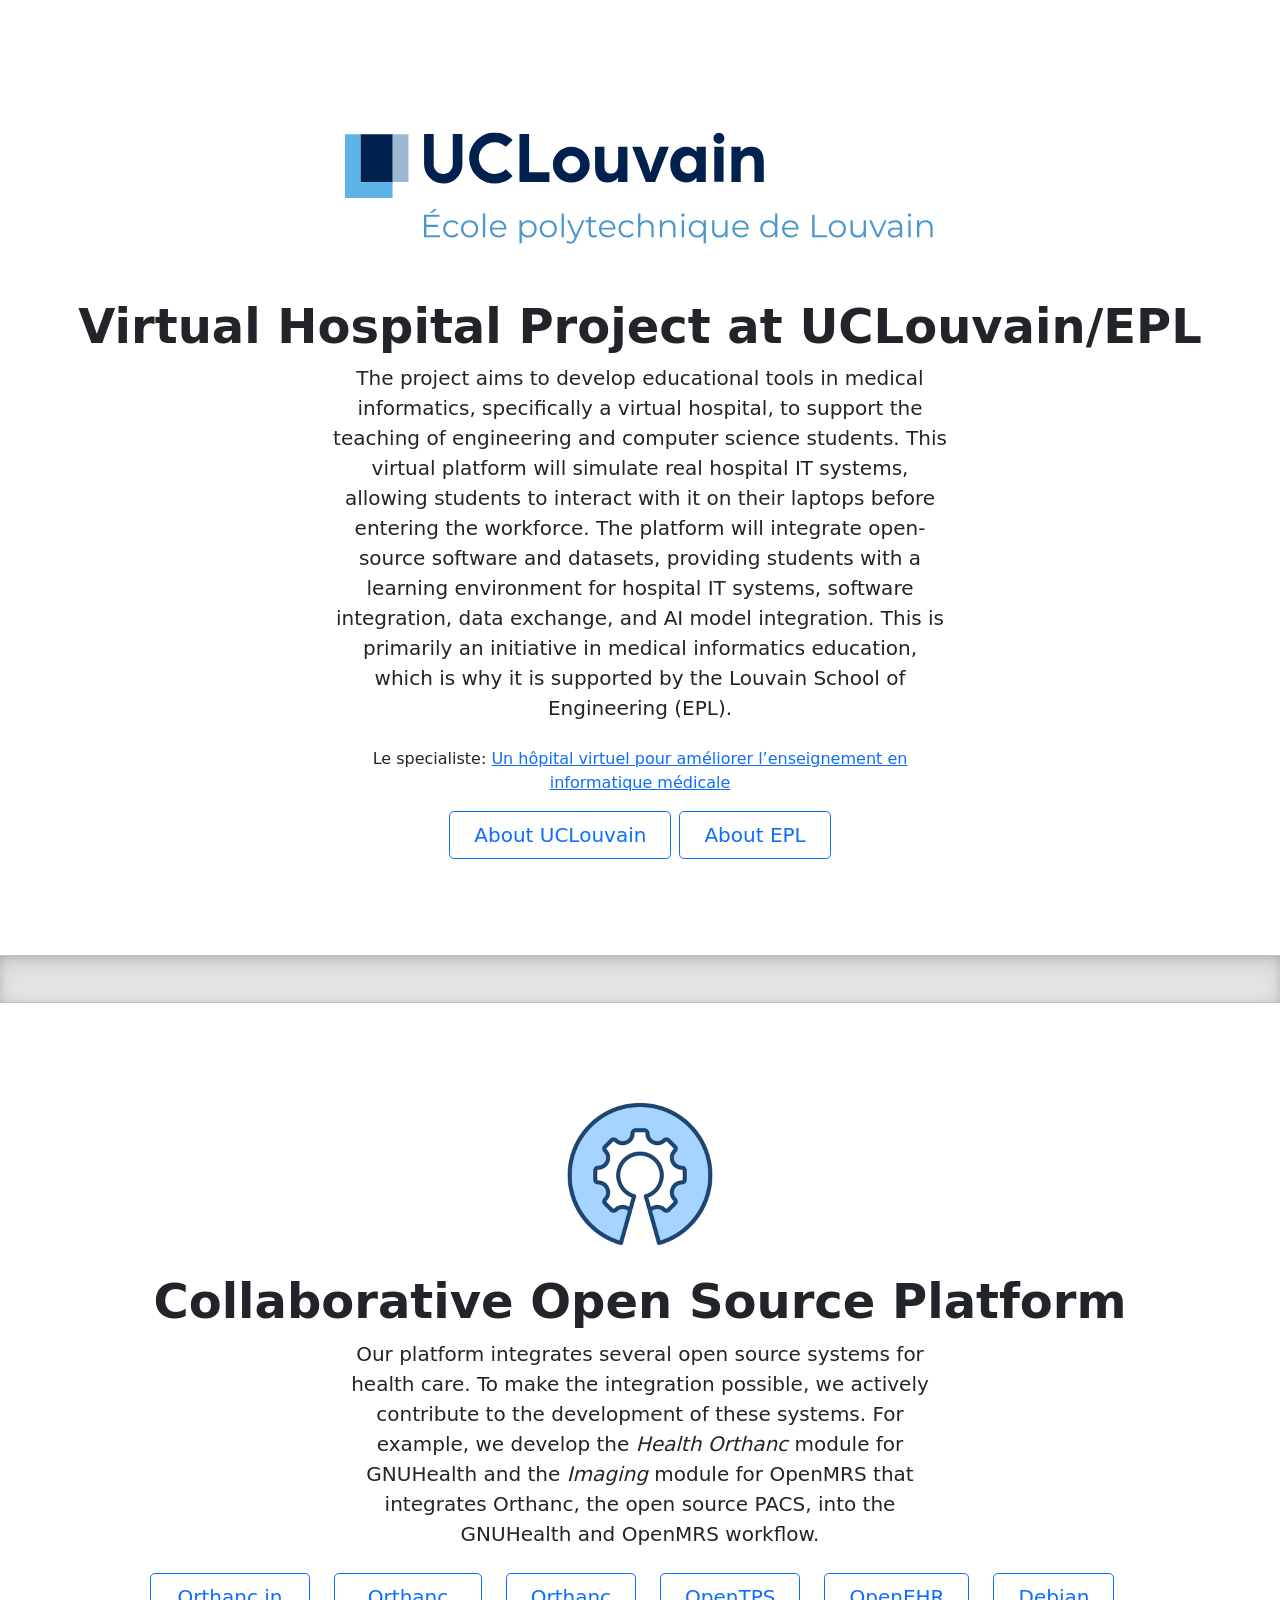
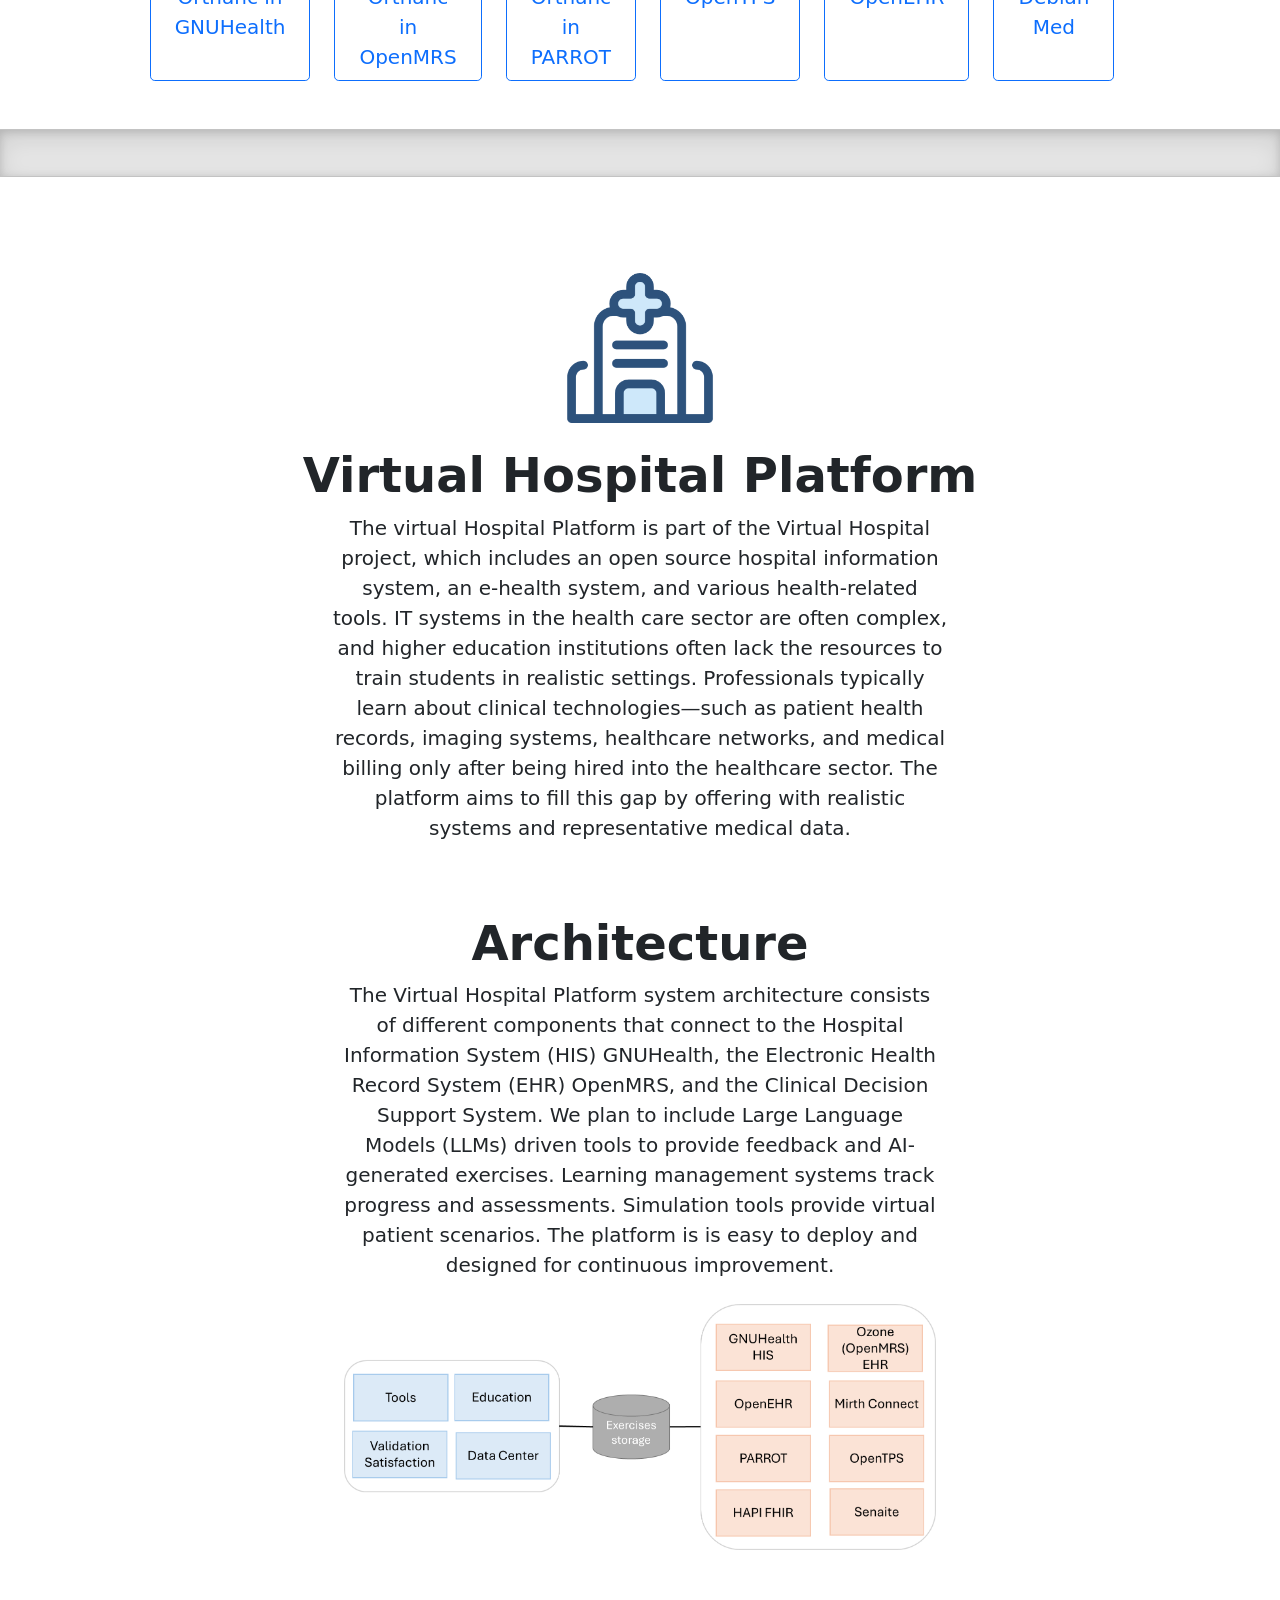
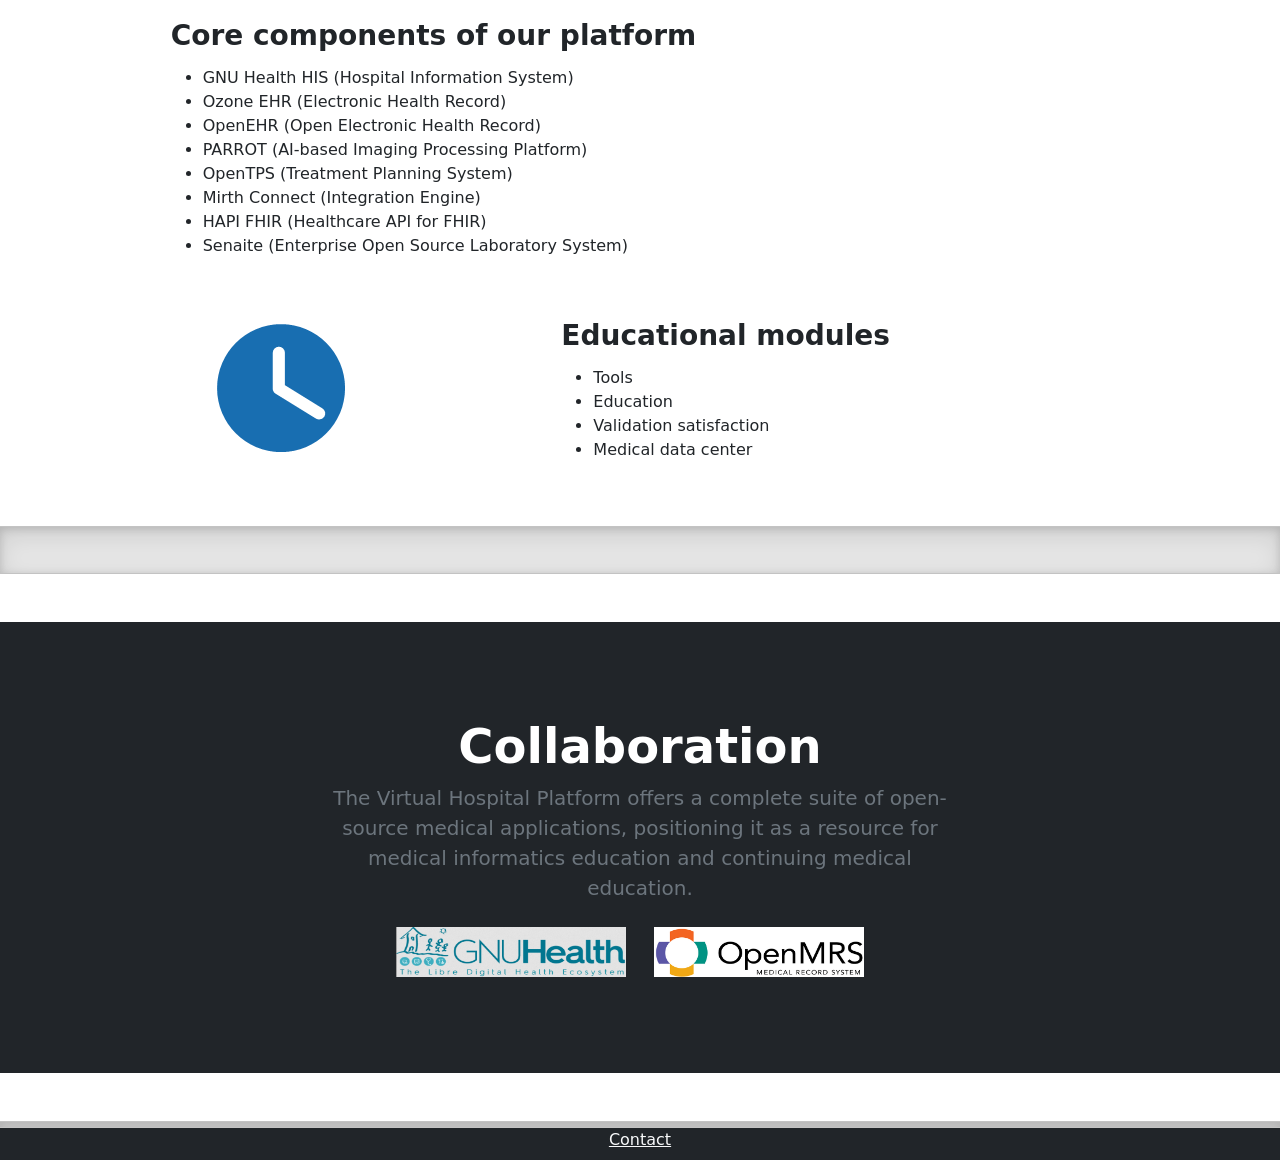
<file: index.html>
<!-- https://getbootstrap.com/docs/5.0/examples/heroes/ -->

<!DOCTYPE html>
<html lang="en">
  <head>
    <meta charset="utf-8" />
    <meta name="viewport" content="device-width, initial-scale=1.0" />
    <meta name="author" content="Wei Zhao" />
    <meta name="theme-color" content="#7952b3" />

    <title>Virtual Hospital Project at UCLouvain/EPL</title>

    <link href="css/bootstrap.min.css" rel="stylesheet" />
    <link rel="icon" href="images/favicon.ico" />
    <link href="css/heroes.css" rel="stylesheet" />
  </head>

  <body>
    <main>
      <div class="px-4 py-5 my-5 text-center">
        <img
          class="d-block mx-auto mb-4 img-fluid"
          src="images/UCLouvain Ecole Polytechnique de Louvain.svg"
          alt="Virtual Hospital logo"
          width="650"
        />
        <h1 class="display-5 fw-bold">
          Virtual Hospital Project at UCLouvain/EPL
        </h1>
        <div class="col-lg-6 mx-auto">
          <p class="lead mb-4">
            <b
              >The project aims to develop educational tools in medical
              informatics, specifically a virtual hospital, to support the
              teaching of engineering and computer science students. This
              virtual platform will simulate real hospital IT systems, allowing
              students to interact with it on their laptops before entering the
              workforce. The platform will integrate open-source software and
              datasets, providing students with a learning environment for
              hospital IT systems, software integration, data exchange, and AI
              model integration. This is primarily an initiative in medical
              informatics education, which is why it is supported by the Louvain
              School of Engineering (EPL).</b
            >
          </p>

          <p>
            Le specialiste:
            <a
              href="https://www.lespecialiste.be/fr/actualites/e-health/laquo-un-hopital-virtuel-pour-ameliorer-l-rsquo-enseignement-en-informatique-medical-raquo.html"
              target="_blank"
              rel="noopener noreferrer"
              >Un hôpital virtuel pour améliorer l’enseignement en informatique
              médicale</a
            >
          </p>
          <div class="d-grid gap-2 d-sm-flex justify-content-sm-center">
            <a
              href="https://uclouvain.be/en/index.html"
              target="_blank"
              type="button"
              class="btn btn-outline-primary btn-lg px-4 gap-3"
              >About UCLouvain</a
            >
            <a
              href="https://uclouvain.be/en/faculties/epl"
              target="_blank"
              type="button"
              class="btn btn-outline-primary btn-lg px-4 gap-3"
              >About EPL</a
            >
          </div>
        </div>
      </div>

      <div class="b-example-divider"></div>

      <div class="px-4 pt-5 my-5 text-center">
        <img
          class="d-block mx-auto mb-4 img-fluid"
          src="images/opensource.png"
          alt="open-source logo"
          width="150"
          height="150"
        />
        <h1 class="display-5 fw-bold">Collaborative Open Source Platform</h1>
        <div class="col-lg-6 mx-auto">
          <p class="lead mb-4">
            Our platform integrates several open source systems for health care.
            To make the integration possible, we actively contribute to the
            development of these systems. For example, we develop the
            <em>Health Orthanc</em> module for GNUHealth and the
            <em>Imaging</em> module for OpenMRS that integrates Orthanc, the
            open source PACS, into the GNUHealth and OpenMRS workflow.
          </p>
          <div class="d-grid gap-2 d-sm-flex justify-content-sm-center">
            <a
              href="gnuHealthOrthanc.html"
              target="_blank"
              type="button"
              class="btn btn-outline-primary btn-lg px-4 me-sm-3"
              >Orthanc in GNUHealth</a
            >
            <a
              href="openMrsOrthanc.html"
              target="_blank"
              type="button"
              class="btn btn-outline-primary btn-lg px-4 me-sm-3"
              >Orthanc in OpenMRS</a
            >
            <a
              href="parrotOrthanc.html"
              target="_blank"
              type="button"
              class="btn btn-outline-primary btn-lg px-4 me-sm-3"
              >Orthanc in PARROT</a
            >
            <a
              href="https://opentps.org"
              target="_blank"
              type="button"
              class="btn btn-outline-primary btn-lg px-4 me-sm-3"
              >OpenTPS</a
            >
            <a
              href="https://openehr.org/"
              target="_blank"
              type="button"
              class="btn btn-outline-primary btn-lg px-4 me-sm-3"
              >OpenEHR</a
            >
            <a
              href="https://salsa.debian.org/med-team/"
              target="_blank"
              type="button"
              class="btn btn-outline-primary btn-lg px-4 me-sm-3"
              >Debian Med</a
            >
          </div>
        </div>
      </div>

      <div class="b-example-divider"></div>

      <div class="px-4 pt-5 my-5 text-center">
        <img
          class="d-block mx-auto mb-4 img-fluid"
          src="images/hospital.png"
          alt="open-source logo"
          width="150"
          height="150"
        />
        <h1 class="display-5 fw-bold">Virtual Hospital Platform</h1>
        <div class="col-lg-6 mx-auto">
          <p class="lead mb-4">
            The virtual Hospital Platform is part of the Virtual Hospital
            project, which includes an open source hospital information system,
            an e-health system, and various health-related tools. IT systems in
            the health care sector are often complex, and higher education
            institutions often lack the resources to train students in realistic
            settings. Professionals typically learn about clinical
            technologies—such as patient health records, imaging systems,
            healthcare networks, and medical billing only after being hired into
            the healthcare sector. The platform aims to fill this gap by
            offering with realistic systems and representative medical data.
          </p>
        </div>
        <div class="px-4 pt-5 text-center">
          <h2 class="display-5 fw-bold">Architecture</h2>
          <div class="col-lg-6 mx-auto">
            <p class="lead mb-4">
              The Virtual Hospital Platform system architecture consists of
              different components that connect to the Hospital Information
              System (HIS) GNUHealth, the Electronic Health Record System (EHR)
              OpenMRS, and the Clinical Decision Support System. We plan to
              include Large Language Models (LLMs) driven tools to provide
              feedback and AI-generated exercises. Learning management systems
              track progress and assessments. Simulation tools provide virtual
              patient scenarios. The platform is is easy to deploy and designed
              for continuous improvement.
            </p>
            <img
              class="d-block mx-auto my-1 mb-4 img-fluid"
              src="images/VHP-Architecture.png"
              alt="open-source logo"
            />
          </div>
          <div class="container col-xl-10 col-xxl-8 px-4 py-0">
            <a name="references"></a>
            <div class="row align-items-center g-lg-5 py-5">
              <div class="col-lg-7 text-center text-lg-start">
                <h3 class="fw-bold lh-1 mb-3">
                  Core components of our platform
                </h3>
                <ul>
                  <li>GNU Health HIS (Hospital Information System)</li>
                  <li>Ozone EHR (Electronic Health Record)</li>
                  <li>OpenEHR (Open Electronic Health Record)</li>
                  <li>PARROT (AI-based Imaging Processing Platform)</li>
                  <li>OpenTPS (Treatment Planning System)</li>
                  <li>Mirth Connect (Integration Engine)</li>
                  <li>HAPI FHIR (Healthcare API for FHIR)</li>
                  <li>Senaite (Enterprise Open Source Laboratory System)</li>
                </ul>
              </div>
            </div>
          </div>
          <div class="row align-items-center g-lg-5 py-0">
            <div class="col-md-10 mx-auto col-lg-5">
              <a target="_blank">
                <img
                  class="d-block mx-auto mb-4 img-fluid"
                  src="images/ongoing.png"
                />
              </a>
            </div>
            <div class="col-lg-7 text-center text-lg-start">
              <h3 class="fw-bold lh-1 mb-3">Educational modules</h3>
              <ul>
                <li>Tools</li>
                <li>Education</li>
                <li>Validation satisfaction</li>
                <li>Medical data center</li>
              </ul>
            </div>
          </div>
        </div>
      </div>
      <!-- <div class="b-example-divider"></div>
      <div class="px-4 pt-5 text-center">
        <img
          class="d-block mx-auto mb-4 img-fluid"
          src="images/User-guide.png"
          alt="open-source logo"
          width="150"
          height="150"
        /> -->
      <!-- <h3 class="display-5 fw-bold">Platform Guide</h3>
        <div class="container col-xl-10 col-xxl-8 px-4 py-5">
          <a name="references"></a>
          <div class="row align-items-center g-lg-5 py-5">
            <div class="col-lg-7 text-center text-lg-start">
              <h2 class="fw-bold lh-1 mb-3">Introduction</h2>
              <p class="fs-5 col-lg-10">
                Introducing the Virtual Hospital Platform 1.0 - a cutting-edge
                solution for medical informatics education. This advanced
                platform uses real-world medical systems to provide an immersive
                and interactive learning experience. The Virtual Hospital
                Platform 1.0 enables learners to
              </p>
              <ul>
                <li>
                  Engage with life-like patient cases to hone clinical
                  decision-making skills.
                </li>
                <li>
                  Explore data flow and management to simulate the complexities
                  of hospital operations.
                </li>
                <li>
                  Experience image processing to understand medical imaging.
                </li>
                <li>
                  Delve into health data analysis, bridging the gap between
                  clinical knowledge and data-driven healthcare.
                </li>
              </ul>
              <p class="fs-5 col-lg-10">
                Explore the Virtual Hospital Platform 1.0—a cutting-edge,
                open-source solution for mastering modern healthcare. Designed
                for medical students, computer scientists, healthcare
                professionals, and educators, it redefines learning in a virtual
                environment. Shape the future of medical education with us!
              </p>
              <a
                href="https://huggingface.co/spaces/AI4MIRO/parrot.ai"
                target="_blank"
                type="button"
                class="btn btn-primary px-4 me-md-2"
                >Download</a
              >
              <a
                href="https://youtu.be/1YO3PYhbvzs"
                target="_blank"
                type="button"
                class="btn btn-primary px-4 me-md-2"
                >Video</a
              >
              <a
                href="https://ai4miro-parrot-ai.static.hf.space/documentation.html#"
                target="_blank"
                type="button"
                class="btn btn-outline-primary px-4 me-md-2"
                >Documentation</a
              >
            </div>
          </div>
          <div class="row align-items-center g-lg-5 py-5">
            <div class="col-md-10 mx-auto col-lg-5">
              <a target="_blank">
                <img
                  class="d-block mx-auto mb-4 img-fluid"
                  src="images/ongoing.png"
                />
              </a>
            </div>
            <div class="col-lg-7 text-center text-lg-start">
              <h3 class="fw-bold lh-1 mb-3">System Requirements</h3>
              <ul>
                <li>Operating System: Windows 10 or Linux</li>
                <li>Browser: Google Chrome or Mozilla Firefox</li>
                <li>Internet Connection: Minimum 10 Mbps</li>
                <li>RAM: 8 GB minimum</li>
                <li>Storage: 500 MB for temporary files and cache</li>
                <li>Docker Desktop: Version 4.36.0 or higher</li>
              </ul>
            </div>
          </div>
        </div>
      </div> -->

      <div class="b-example-divider"></div>
      <div class="row align-items-center g-lg-5 py-5">
        <div class="bg-dark text-secondary px-4 py-5 text-center">
          <div class="py-5">
            <h1 class="display-5 fw-bold text-white">Collaboration</h1>
            <div class="col-lg-6 mx-auto">
              <p class="fs-5 mb-4">
                The Virtual Hospital Platform offers a complete suite of
                open-source medical applications, positioning it as a resource
                for medical informatics education and continuing medical
                education.
              </p>
              <div class="d-grid gap-2 d-sm-flex justify-content-sm-center">
                <a
                  href="https://www.gnuhealth.org/"
                  target="_blank"
                  rel="noopener noreferrer"
                  ><img
                    src="images/gnuhealth/gnuhealth-logo.png"
                    class="home-footer-changing"
                    style="width: 250px; height: 50px; padding-right: 20px"
                /></a>
                <a
                  href="https://openmrs.org/"
                  target="_blank"
                  rel="noopener noreferrer"
                  ><img
                    src="images/openmrs/openMrs.png"
                    class="home-footer-changing"
                    style="width: 230px; height: 50px; padding-right: 20px"
                /></a>
                <!-- <a
                  href="https://uclouvain.be/fr/instituts-recherche/irec/miro.html/"
                  target="_blank"
                  rel="noopener noreferrer"
                  ><img
                    src="images/miro.png"
                    class="home-footer-changing"
                    style="width: auto; height: 50px"
                /></a> -->
              </div>
            </div>
          </div>
        </div>
      </div>
      <div class="b-example-divider mb-0" style="height: 0.4rem"></div>
      <div class="bg-dark text-secondary text-center" style="height: 2rem">
        <a href="contact.html" class="btn-outline-light px-4" target="_blank"
          >Contact</a
        >
      </div>
    </main>
    <script src="bootstrap.bundle.min.js" crossorigin="anonymous"></script>
  </body>
</html>
</file>
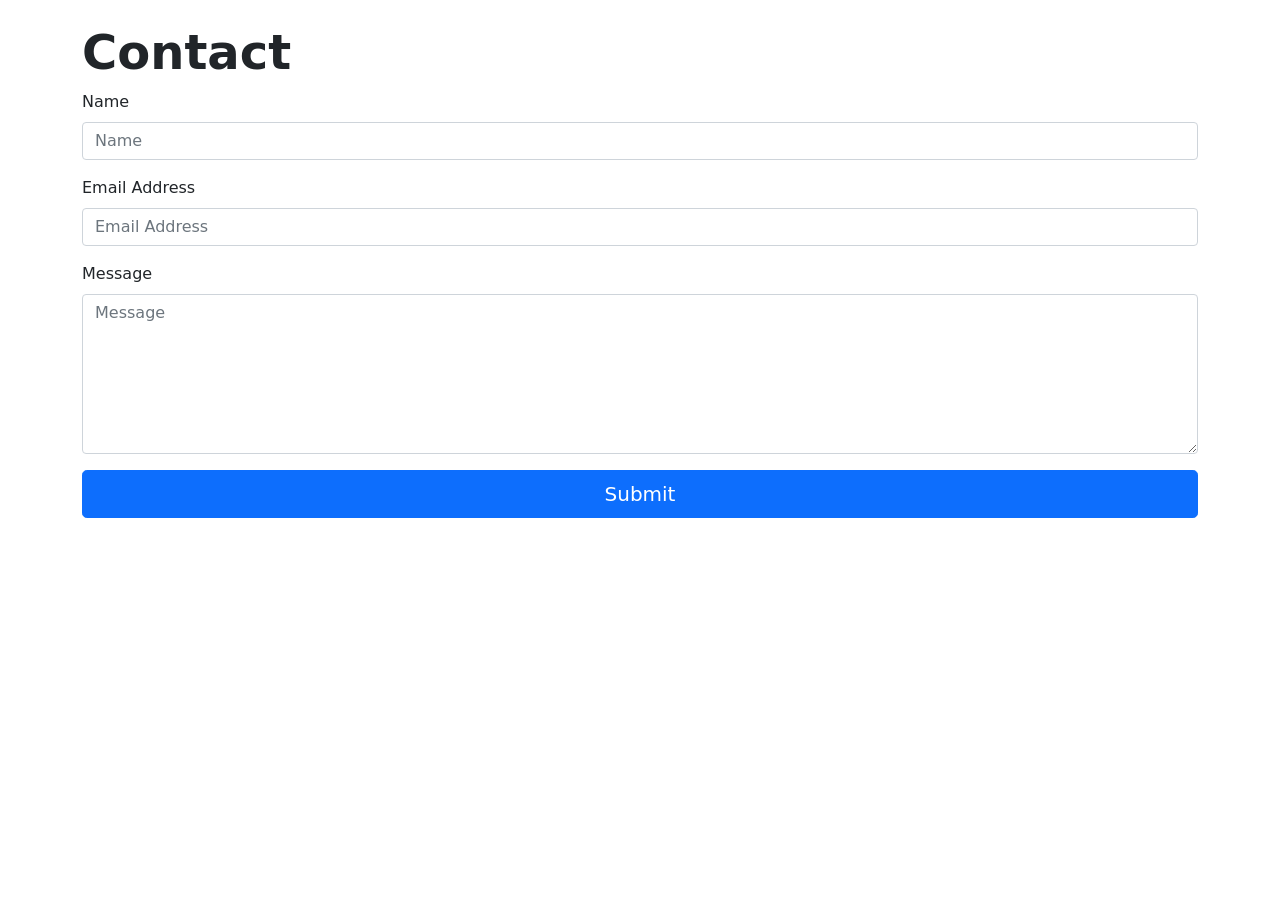
<file: contact.html>
<html lang="en">
  <head>
    <meta charset="utf-8" />
    <meta name="viewport" content="device-width, initial-scale=1.0" />
    <meta name="author" content="Wei Zhao" />
    <meta name="theme-color" content="#7952b3" />

    <title>Contact</title>
    <link href="css/bootstrap.min.css" rel="stylesheet" />
    <link rel="icon" href="images/favicon.ico" />
    <link href="css/heroes.css" rel="stylesheet" />
  </head>
  <body>
    <!-- Wrapper container -->
    <div class="container py-4">
      <!-- Bootstrap 5 starter form -->
      <h1 class="display-5 fw-bold">Contact</h1>
      <form id="contactForm">
        <!-- Name input -->
        <div class="mb-3">
          <label class="form-label" for="name">Name</label>
          <input
            class="form-control"
            id="name"
            type="text"
            placeholder="Name"
            data-sb-validations="required"
          />
          <div class="invalid-feedback" data-sb-feedback="name:required">
            Name is required.
          </div>
        </div>

        <!-- Email address input -->
        <div class="mb-3">
          <label class="form-label" for="emailAddress">Email Address</label>
          <input
            class="form-control"
            id="emailAddress"
            type="email"
            placeholder="Email Address"
            data-sb-validations="required, email"
          />
          <div
            class="invalid-feedback"
            data-sb-feedback="emailAddress:required"
          >
            Email Address is required.
          </div>
          <div class="invalid-feedback" data-sb-feedback="emailAddress:email">
            Email Address Email is not valid.
          </div>
        </div>

        <!-- Message input -->
        <div class="mb-3">
          <label class="form-label" for="message">Message</label>
          <textarea
            class="form-control"
            id="message"
            type="text"
            placeholder="Message"
            style="height: 10rem"
            data-sb-validations="required"
          ></textarea>
          <div class="invalid-feedback" data-sb-feedback="message:required">
            Message is required.
          </div>
        </div>

        <!-- Form submissions success message -->
        <div class="d-none" id="submitSuccessMessage">
          <div class="text-center mb-3">Form submission successful!</div>
        </div>

        <!-- Form submissions error message -->
        <div class="d-none" id="submitErrorMessage">
          <div class="text-center text-danger mb-3">Error sending message!</div>
        </div>

        <!-- Form submit button -->
        <div class="d-grid">
          <button class="btn btn-primary btn-lg" type="submit">Submit</button>
        </div>
      </form>
    </div>
  </body>
</html>
</file>
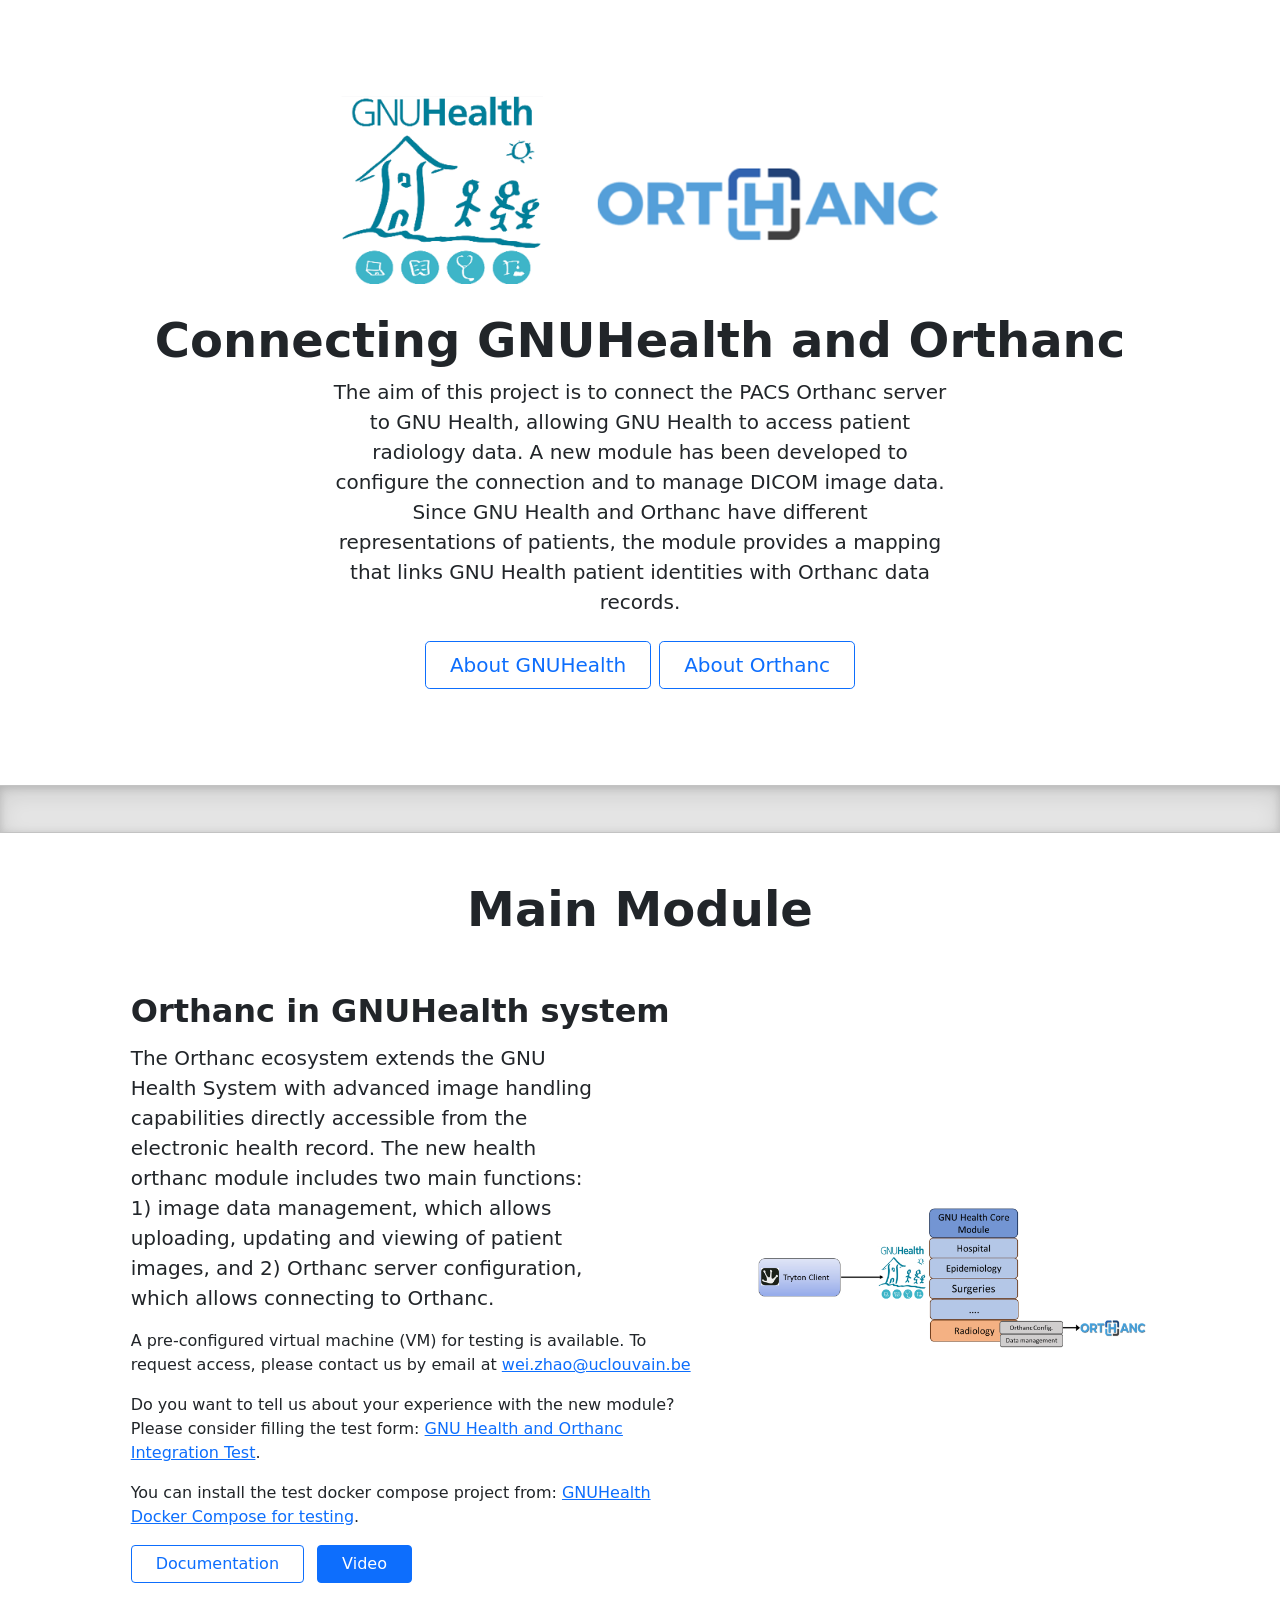
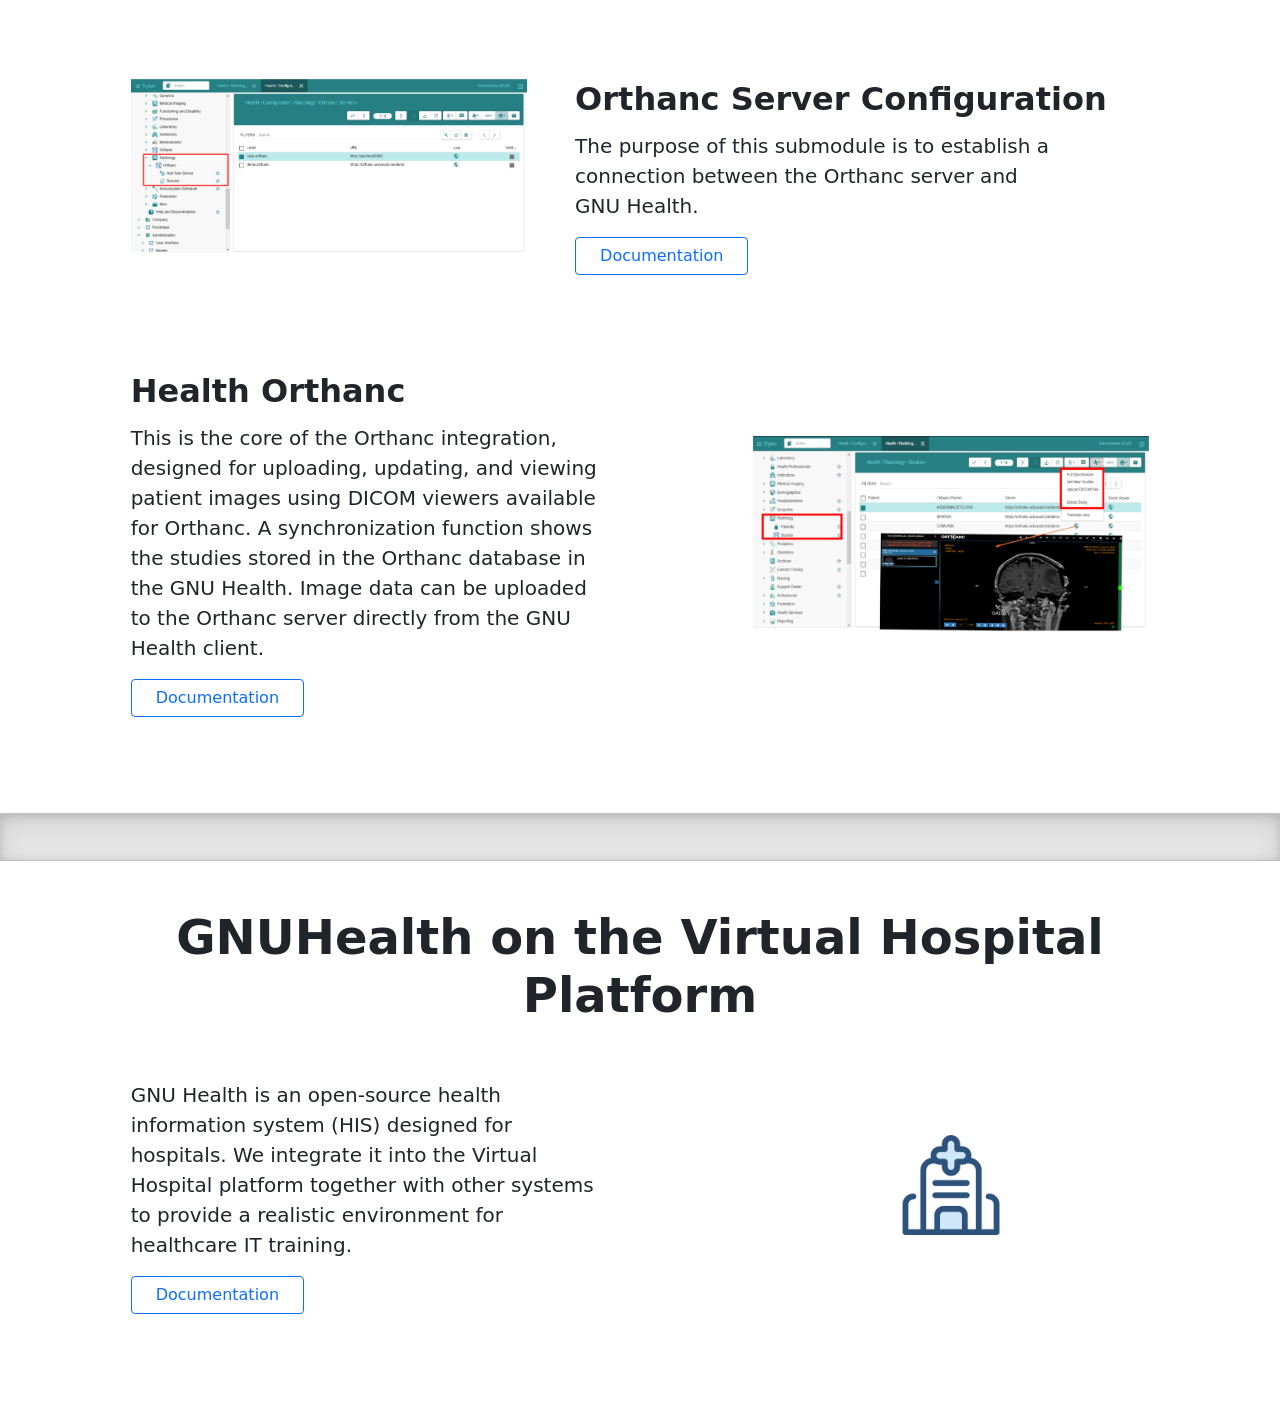
<file: gnuHealthOrthanc.html>
<!-- https://getbootstrap.com/docs/5.0/examples/heroes/ -->

<!DOCTYPE html>
<html lang="en">
  <head>
    <meta charset="utf-8" />
    <meta name="viewport" content="width=device-width, initial-scale=1" />
    <meta name="author" content="Wei Zhao" />
    <meta name="theme-color" content="#7952b3" />

    <title>Orthanc and GNUHealth</title>

    <link href="css/bootstrap.min.css" rel="stylesheet" />
    <link rel="icon" href="images/Orthanc.ico" />
    <link href="css/heroes.css" rel="stylesheet" />
  </head>

  <body>
    <main>
      <div class="px-4 py-5 my-5 text-center">
        <img
          class="d-block mx-auto mb-4 img-fluid"
          src="images/gnuhealth/orthancGnuHealth.png"
          alt="GNUHealth Orthanc logo"
          width="600"
        />
        <h1 class="display-5 fw-bold">Connecting GNUHealth and Orthanc</h1>
        <div class="col-lg-6 mx-auto">
          <p class="lead mb-4">
            The aim of this project is to connect the PACS Orthanc server to GNU
            Health, allowing GNU Health to access patient radiology data. A new
            module has been developed to configure the connection and to manage
            DICOM image data. Since GNU Health and Orthanc have different
            representations of patients, the module provides a mapping that
            links GNU Health patient identities with Orthanc data records.
          </p>
          <div class="d-grid gap-2 d-sm-flex justify-content-sm-center">
            <a
              href="https://www.gnuhealth.org/"
              target="_blank"
              type="button"
              class="btn btn-outline-primary btn-lg px-4 gap-3"
              >About GNUHealth</a
            >
            <a
              href="https://orthanc.uclouvain.be/"
              target="_blank"
              type="button"
              class="btn btn-outline-primary btn-lg px-4 gap-3"
              >About Orthanc</a
            >
          </div>
        </div>
      </div>

      <div class="b-example-divider"></div>

      <div class="container col-xl-10 col-xxl-8 px-4 py-5">
        <a name="module"></a>
        <h1 class="display-5 fw-bold text-center">Main Module</h1>
        <div class="row align-items-center g-lg-5 py-5">
          <div class="col-lg-7 text-center text-lg-start">
            <h2 class="fw-bold lh-1 mb-3">Orthanc in GNUHealth system</h2>
            <p class="fs-5 col-lg-10">
              The Orthanc ecosystem extends the GNU Health System with advanced
              image handling capabilities directly accessible from the
              electronic health record. The new health orthanc module includes two
              main functions: 1) image data management, which allows uploading,
              updating and viewing of patient images, and 2) Orthanc server
              configuration, which allows connecting to Orthanc.
            </p>
            <p>
              A pre-configured virtual machine (VM) for testing is available. To
              request access, please contact us by email at
              <a href="mailto: wei.zhao@uclouvain.be">wei.zhao@uclouvain.be</a>
            </p>
            <p>
              Do you want to tell us about your experience with the new module?
              Please consider filling the test form:
              <a
                href="https://my.liberaforms.org/form/312"
                target="_blank"
                rel="noopener noreferrer"
                >GNU Health and Orthanc Integration Test</a
              >.
            </p>
            <p>
              You can install the test docker compose project from:
              <a
                href="https://github.com/sadrezhao/gnuhealth-docker-compose"
                target="_blank"
                rel="noopener noreferrer"
                >GNUHealth Docker Compose for testing</a
              >.
            </p>
            <a
              href="docs/gnuhealthradiology.pdf"
              target="_blank"
              type="button"
              class="btn btn-outline-primary px-4 me-md-2"
              >Documentation</a
            >
            <a
              href="https://www.youtube.com/watch?v=bYODXdy25l8"
              target="_blank"
              type="button"
              class="btn btn-primary px-4 me-md-2"
              >Video</a
            >
          </div>
          <div class="col-md-10 mx-auto col-lg-5">
            <a href="docs/gnuhealthradiology.pdf#page=11" target="_blank">
              <img
                class="d-block mx-auto mb-4 img-fluid"
                src="images/gnuhealth/integrationGNUHealth_Orthanc_design.png"
              />
            </a>
          </div>
        </div>
        <div class="row align-items-center g-lg-5 py-5">
          <div class="col-md-10 mx-auto col-lg-5">
            <a href="docs/gnuhealthradiology.pdf#page=13" target="_blank">
              <img
                class="d-block mx-auto mb-4 img-fluid"
                src="images/gnuhealth/orthanc-config.png"
              />
            </a>
          </div>
          <div class="col-lg-7 text-center text-lg-start">
            <h2 class="fw-bold lh-1 mb-3">Orthanc Server Configuration</h2>
            <p class="fs-5 col-lg-10">
              The purpose of this submodule is to establish a connection between
              the Orthanc server and GNU Health.
            </p>
            <a
              href="docs/gnuhealthradiology.pdf#page=15"
              target="_blank"
              type="button"
              class="btn btn-outline-primary px-4 me-md-2"
              >Documentation</a
            >
          </div>
        </div>

        <div class="row align-items-center g-lg-5 py-5">
          <div class="col-lg-7 text-center text-lg-start">
            <h2 class="fw-bold lh-1 mb-3">Health Orthanc</h2>
            <p class="fs-5 col-lg-10">
              This is the core of the Orthanc integration, designed for
              uploading, updating, and viewing patient images using DICOM
              viewers available for Orthanc. A synchronization function shows
              the studies stored in the Orthanc database in the GNU Health.
              Image data can be uploaded to the Orthanc server directly from the
              GNU Health client.
            </p>
            <a
              href="docs/gnuhealthradiology.pdf#page=11"
              target="_blank"
              type="button"
              class="btn btn-outline-primary px-4 me-md-2"
              >Documentation</a
            >
          </div>
          <div class="col-md-10 mx-auto col-lg-5">
            <a href="docs/gnuhealthradiology.pdf#page=18" target="_blank">
              <img
                class="d-block mx-auto mb-4 img-fluid"
                src="images/gnuhealth/Integration_result.png"
              />
            </a>
          </div>
        </div>
      </div>

      <div class="b-example-divider"></div>

      <div class="container col-xl-10 col-xxl-8 px-4 py-5">
        <a name="references"></a>
        <h1 class="display-5 fw-bold text-center">
          GNUHealth on the Virtual Hospital Platform
        </h1>
        <div class="row align-items-center g-lg-5 py-5">
          <div class="col-lg-7 text-center text-lg-start">
            <p class="fs-5 col-lg-10">
              GNU Health is an open-source health information system (HIS)
              designed for hospitals. We integrate it into the Virtual Hospital
              platform together with other systems to provide a realistic
              environment for healthcare IT training.
            </p>
            <a
              target="_blank"
              type="button"
              class="btn btn-outline-primary px-4 me-md-2"
              >Documentation</a
            >
          </div>
          <div class="col-md-10 mx-auto col-lg-5">
            <a target="_blank">
              <img
                class="d-block mx-auto mb-4 img-fluid"
                src="images/hospital.png"
                width="100"
                height="100"
              />
            </a>
          </div>
        </div>
      </div>
    </main>

    <script src="bootstrap.bundle.min.js" crossorigin="anonymous"></script>
  </body>
</html>
</file>
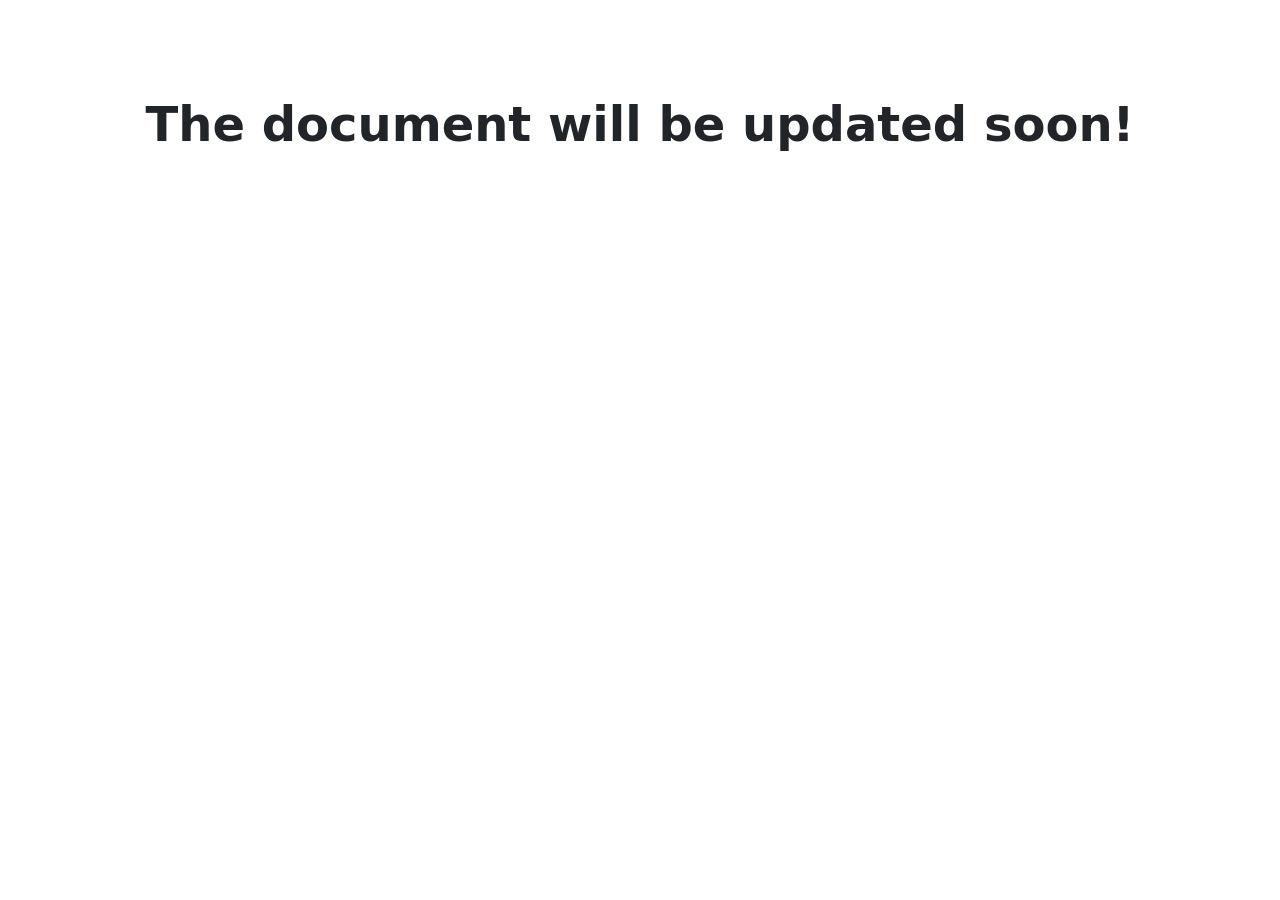
<file: ongoing.html>
<!DOCTYPE html>
<html lang="en">
  <head>
    <meta charset="UTF-8" />
    <meta name="viewport" content="width=device-width, initial-scale=1.0" />
    <title>Ongoing</title>
    <!-- Bootstrap CSS -->
    <link href="css/bootstrap.min.css" rel="stylesheet" />
  </head>
  <body>
    <div class="px-4 pt-5 my-5 text-center">
      <h1 class="display-5 fw-bold">The document will be updated soon!</h1>
    </div>
    <div class="b-example-divider"></div>

    <script src="bootstrap.bundle.min.js" crossorigin="anonymous"></script>
  </body>
</html>
</file>
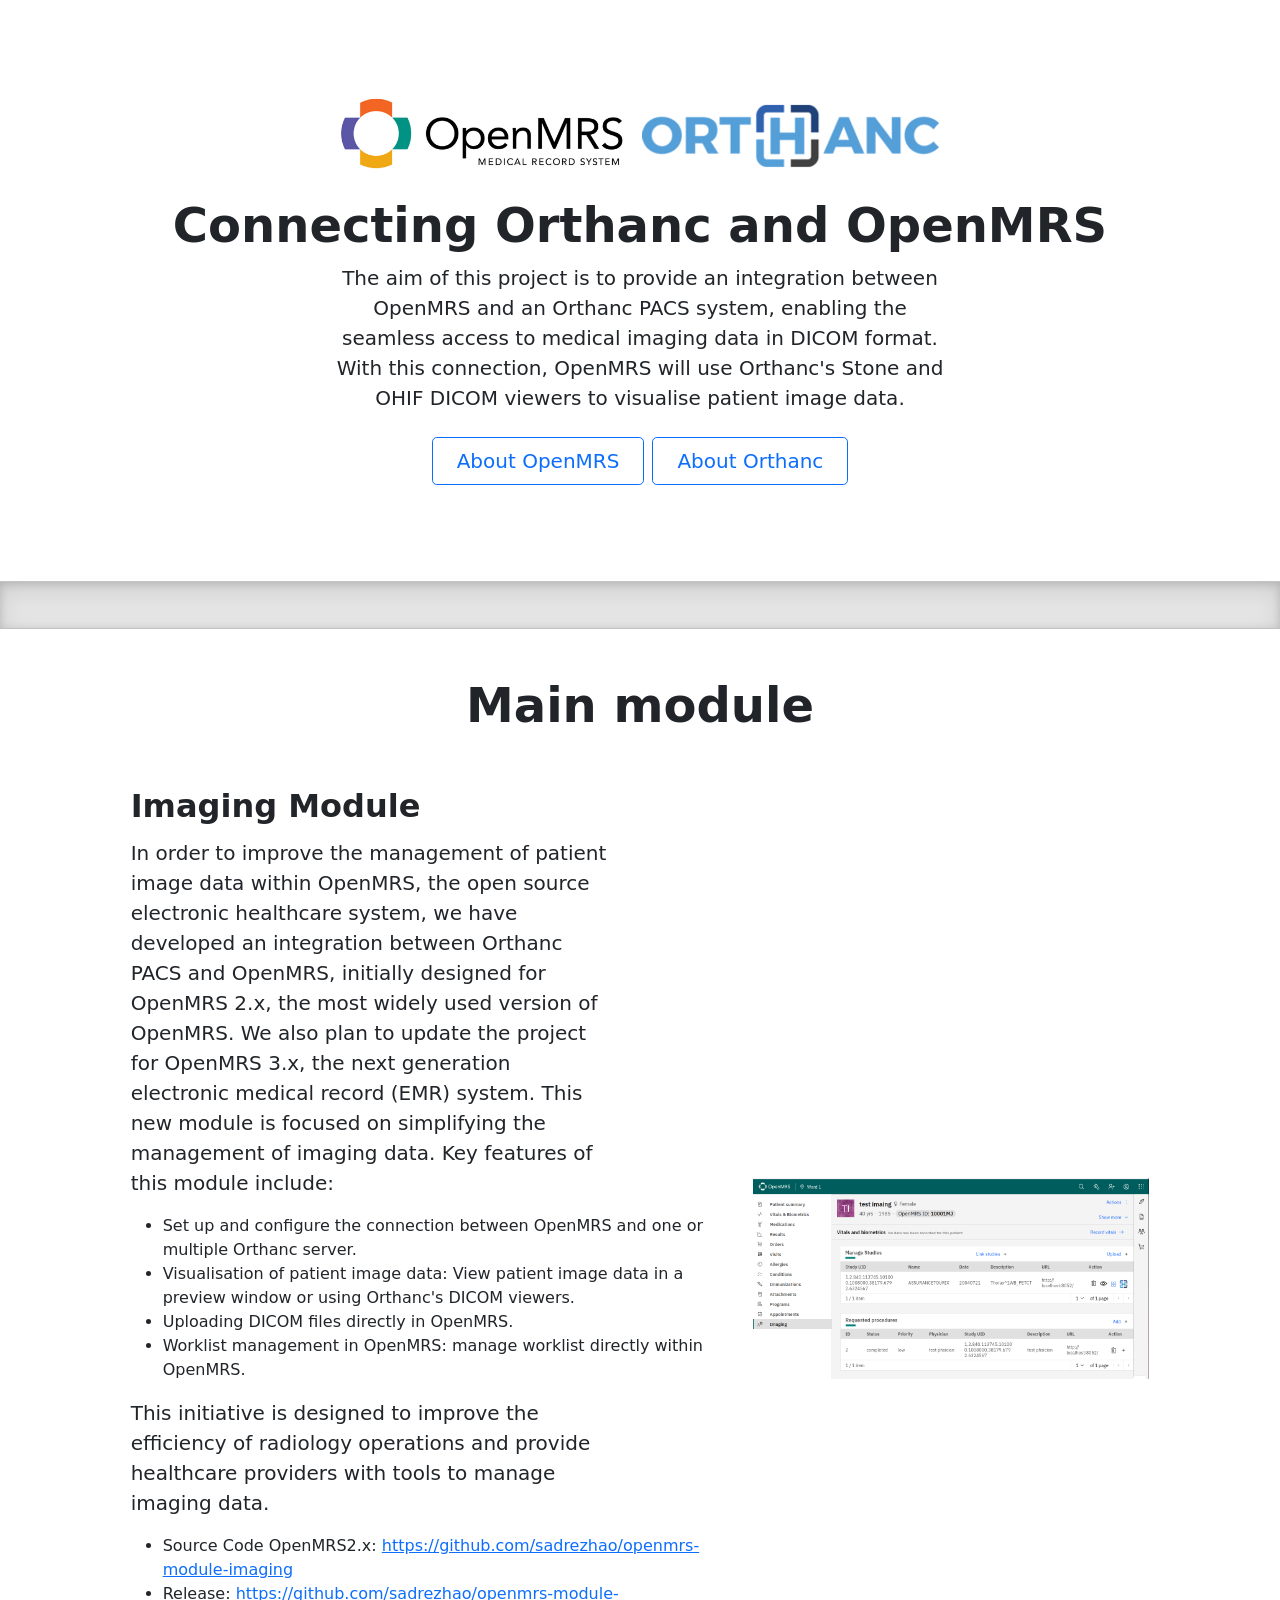
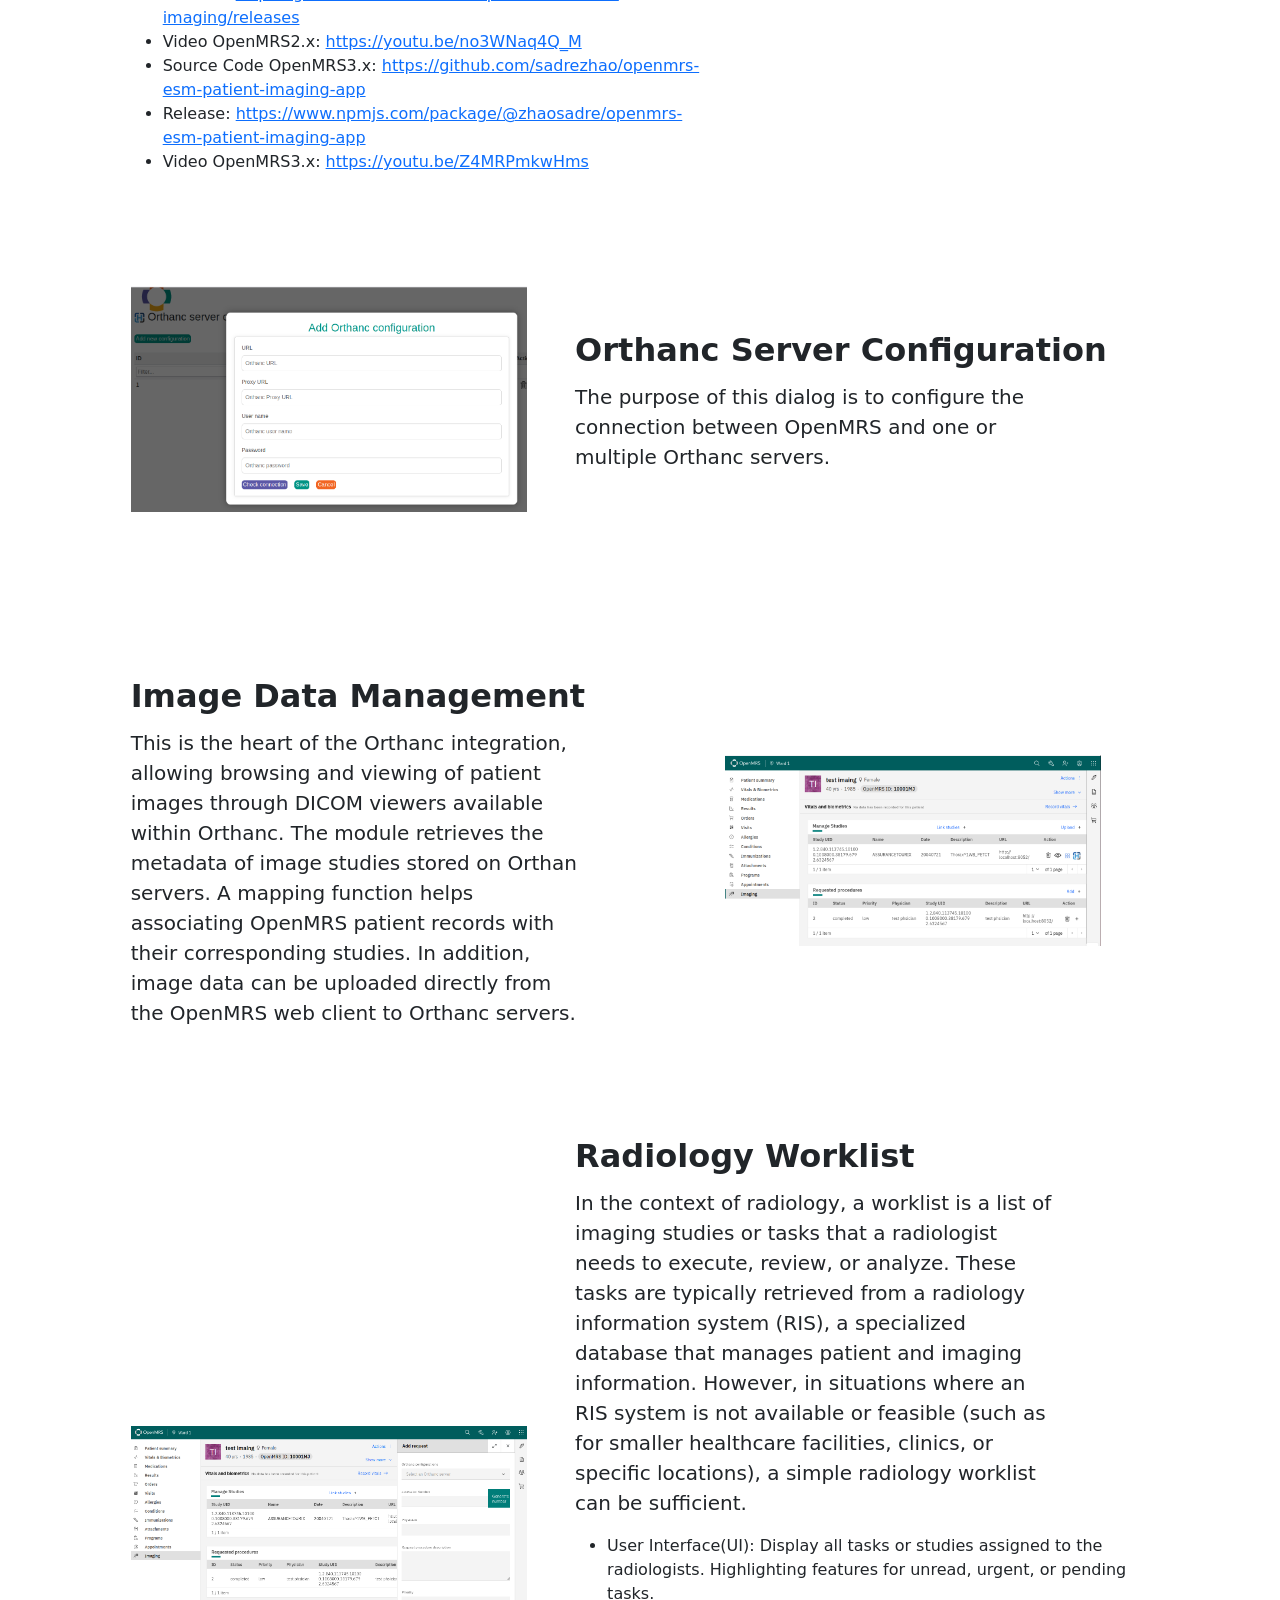
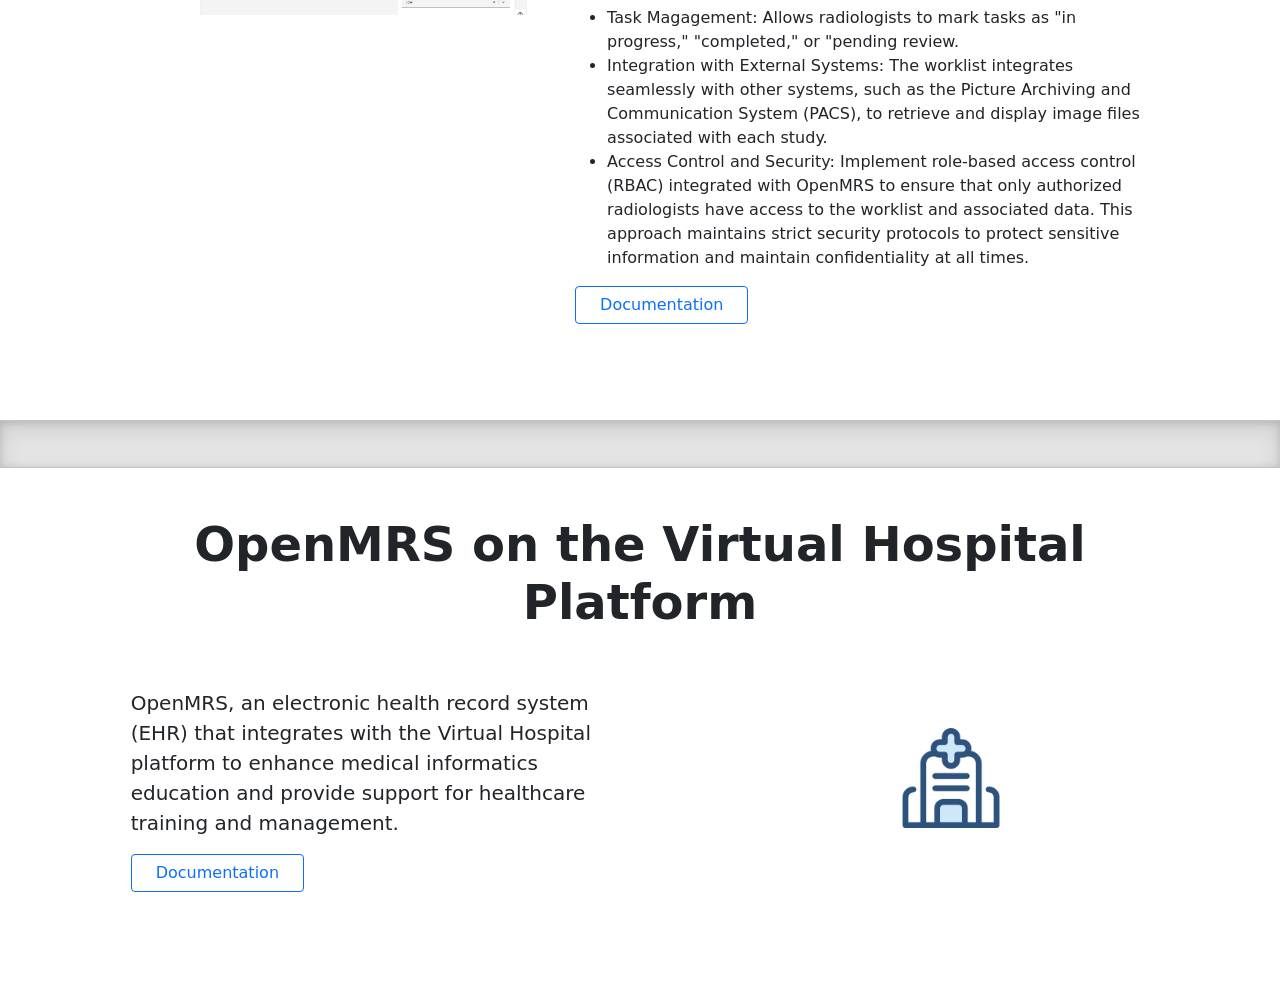
<file: openMrsOrthanc.html>
<!-- https://getbootstrap.com/docs/5.0/examples/heroes/ -->

<!DOCTYPE html>
<html lang="en">
  <head>
    <meta charset="utf-8" />
    <meta name="viewport" content="width=device-width, initial-scale=1" />
    <meta name="author" content="Wei Zhao" />
    <meta name="theme-color" content="#7952b3" />

    <title>Orthanc and OpenMRS</title>

    <link href="css/bootstrap.min.css" rel="stylesheet" />
    <link rel="icon" href="images/Orthanc.ico" />
    <link href="css/heroes.css" rel="stylesheet" />
  </head>

  <body>
    <main>
      <div class="px-4 py-5 my-5 text-center">
        <img
          class="d-block mx-auto mb-4 img-fluid"
          src="images/openmrs/openMrsOrthanc.png"
          alt="openMrs Orthanc logo"
          width="600"
        />
        <h1 class="display-5 fw-bold">Connecting Orthanc and OpenMRS</h1>
        <div class="col-lg-6 mx-auto">
          <p class="lead mb-4">
            The aim of this project is to provide an integration between
            OpenMRS and an Orthanc PACS system, enabling the seamless access to
            medical imaging data in DICOM format. With this connection, OpenMRS
            will use Orthanc's Stone and OHIF DICOM viewers to visualise patient image
            data.
          </p>
          <div class="d-grid gap-2 d-sm-flex justify-content-sm-center">
            <a
              href="https://openmrs.org//"
              target="_blank"
              type="button"
              class="btn btn-outline-primary btn-lg px-4 gap-3"
              >About OpenMRS</a
            >
            <a
              href="https://orthanc.uclouvain.be/"
              target="_blank"
              type="button"
              class="btn btn-outline-primary btn-lg px-4 gap-3"
              >About Orthanc</a
            >
          </div>
        </div>
      </div>

      <div class="b-example-divider"></div>
      <div class="container col-xl-10 col-xxl-8 px-4 py-5">
        <a name="references"></a>
        <h1 class="display-5 fw-bold text-center">Main module</h1>
        <div class="row align-items-center g-lg-5 py-5">
          <div class="col-lg-7 text-center text-lg-start">
            <h2 class="fw-bold lh-1 mb-3">Imaging Module</h2>
            <p class="fs-5 col-lg-10">
              In order to improve the management of patient image data within OpenMRS, the open source electronic healthcare system, we have developed an integration between Orthanc PACS and OpenMRS, initially designed for OpenMRS 2.x, the most widely used version of OpenMRS. We also plan to update the project for OpenMRS 3.x, the next generation electronic medical record (EMR) system. This new module is focused on simplifying the management of imaging data. Key features of this module include:
            </p>
            <ul>
              <li>
                Set up and configure the connection between OpenMRS and one or multiple Orthanc server.
              </li>
              <li>
                Visualisation of patient image data: View patient image data in a preview window or using Orthanc's DICOM viewers.
              </li>
              <li>
                Uploading DICOM files directly in OpenMRS.
              </li>
              <li>
                Worklist management in OpenMRS: manage worklist directly within OpenMRS.
              </li>
            </ul>
            <p class="fs-5 col-lg-10">
              This initiative is designed to improve the efficiency of radiology
              operations and provide healthcare providers with tools to manage
              imaging data.
            </p>
              <ul>
                <li>Source Code OpenMRS2.x: <a href="https://github.com/sadrezhao/openmrs-module-imaging" target="_blank">https://github.com/sadrezhao/openmrs-module-imaging</a></li>
                <li>Release: <a href="https://github.com/sadrezhao/openmrs-module-imaging/releases" target="_blank">https://github.com/sadrezhao/openmrs-module-imaging/releases</a></li>
                <li>Video OpenMRS2.x: <a href="https://youtu.be/no3WNaq4Q_M" target="_blank">https://youtu.be/no3WNaq4Q_M</a></li>
                <li>Source Code OpenMRS3.x: <a href="https://github.com/sadrezhao/openmrs-esm-patient-imaging-app" target="_blank">https://github.com/sadrezhao/openmrs-esm-patient-imaging-app</a></li>
                <li>Release: <a href="https://www.npmjs.com/package/@zhaosadre/openmrs-esm-patient-imaging-app" target="_blank">https://www.npmjs.com/package/@zhaosadre/openmrs-esm-patient-imaging-app</a></li>
                <li>Video OpenMRS3.x: <a href="https://youtu.be/Z4MRPmkwHms" target="_blank">https://youtu.be/Z4MRPmkwHms</a></li>
              </ul>
          </div>
          <div class="col-md-10 mx-auto col-lg-5">
            <a target="_blank">
              <img
                class="d-block mx-auto mb-4 img-fluid"
                src="images/openmrs_integration.png"
              />
            </a>
          </div>
        </div>
        <div class="row align-items-center g-lg-5 py-5">
          <div class="col-md-14 mx-auto col-lg-5">
            <a target="_blank">
              <img
                class="d-block mx-auto mb-4 img-fluid"
                src="images/openmrs_server_configuration.png"
              />
            </a>
          </div>
          <div class="col-lg-7 text-center text-lg-start">
            <h2 class="fw-bold lh-1 mb-3">Orthanc Server Configuration</h2>
            <p class="fs-5 col-lg-10">
              The purpose of this dialog is to configure the connection between
              OpenMRS and one or multiple Orthanc servers.
            </p>
          </div>
          <div class="row align-items-center g-lg-5 py-5">
            <div class="col-lg-7 text-center text-lg-start">
              <h2 class="fw-bold lh-1 mb-3">Image Data Management</h2>
              <p class="fs-5 col-lg-10">
                This is the heart of the Orthanc integration, allowing browsing and viewing of patient images 
                through DICOM viewers available within Orthanc. The module retrieves the metadata of image studies stored on Orthan servers.
                A mapping function helps associating OpenMRS patient records with their corresponding studies. 
                In addition, image data can be uploaded directly from the OpenMRS web client to Orthanc servers.
              </p>
            </div>
            <div class="col-md-10 mx-auto col-lg-5">
              <a target="_blank">
                <img
                  class="d-block mx-auto mb-4 img-fluid"
                  src="images/openmrs_integration.png"
                />
              </a>
            </div>
          </div>
          <div class="col-md-10 mx-auto col-lg-5">
            <a target="_blank">
              <img
                class="d-block mx-auto mb-4 img-fluid"
                src="images/openmrs_worklist.png"
              />
            </a>
          </div>
          <div class="col-lg-7 text-center text-lg-start">
            <h2 class="fw-bold lh-1 mb-3">Radiology Worklist</h2>
            <p class="fs-5 col-lg-10">
              In the context of radiology, a worklist is a list of imaging studies or tasks that a radiologist needs to execute, 
              review, or analyze. These tasks are typically retrieved from a radiology information system (RIS), a specialized database 
              that manages patient and imaging information. However, in situations where an RIS system is not available or feasible 
              (such as for smaller healthcare facilities, clinics, or specific locations), a simple radiology worklist can be sufficient.
            <ul>
              <li>
                User Interface(UI): Display all tasks or studies assigned to the radiologists. Highlighting features for unread, urgent, or pending tasks.
              </li>
              <li>
                Task Magagement: Allows radiologists to mark tasks as "in progress," "completed," or "pending review.
              </li>
              <li>
                Integration with External Systems: The worklist integrates seamlessly with other systems, such as the Picture Archiving and Communication System (PACS), 
                to retrieve and display image files associated with each study.
              </li>
              <li>
                Access Control and Security: Implement role-based access control (RBAC) integrated with OpenMRS to ensure that only authorized radiologists have access to the worklist and associated data. 
                This approach maintains strict security protocols to protect sensitive information and maintain confidentiality at all times.
              </li>
            </ul>
            <a
              href="https://github.com/sadrezhao/openmrs-esm-patient-imaging-app/blob/main/README.md"
              target="_blank"
              type="button"
              class="btn btn-outline-primary px-4 me-md-2"
              >Documentation</a
            >
          </div>
        </div>
      </div>
      <div class="b-example-divider"></div>
      <div class="container col-xl-10 col-xxl-8 px-4 py-5">
        <a name="references"></a>
        <h1 class="display-5 fw-bold text-center">OpenMRS on the Virtual Hospital Platform</h1>
        <div class="row align-items-center g-lg-5 py-5">
        <div class="col-lg-7 text-center text-lg-start">
          <p class="fs-5 col-lg-10">OpenMRS, an electronic health record system (EHR) that integrates
            with the Virtual Hospital platform to enhance medical informatics education and provide
            support for healthcare training and management.</p>
          <a href="ongoing.html" target="_blank" type="button" class="btn btn-outline-primary px-4 me-md-2">Documentation</a>
        </div>
        <div class="col-md-10 mx-auto col-lg-5">
          <a target="_blank">
            <img class="d-block mx-auto mb-4 img-fluid" src="images/hospital.png"
            width="100"
            height="100"
            >
          </a>
        </div>
      </div>
    </main>
    <script src="bootstrap.bundle.min.js" crossorigin="anonymous"></script>
  </body>
</html>
</file>
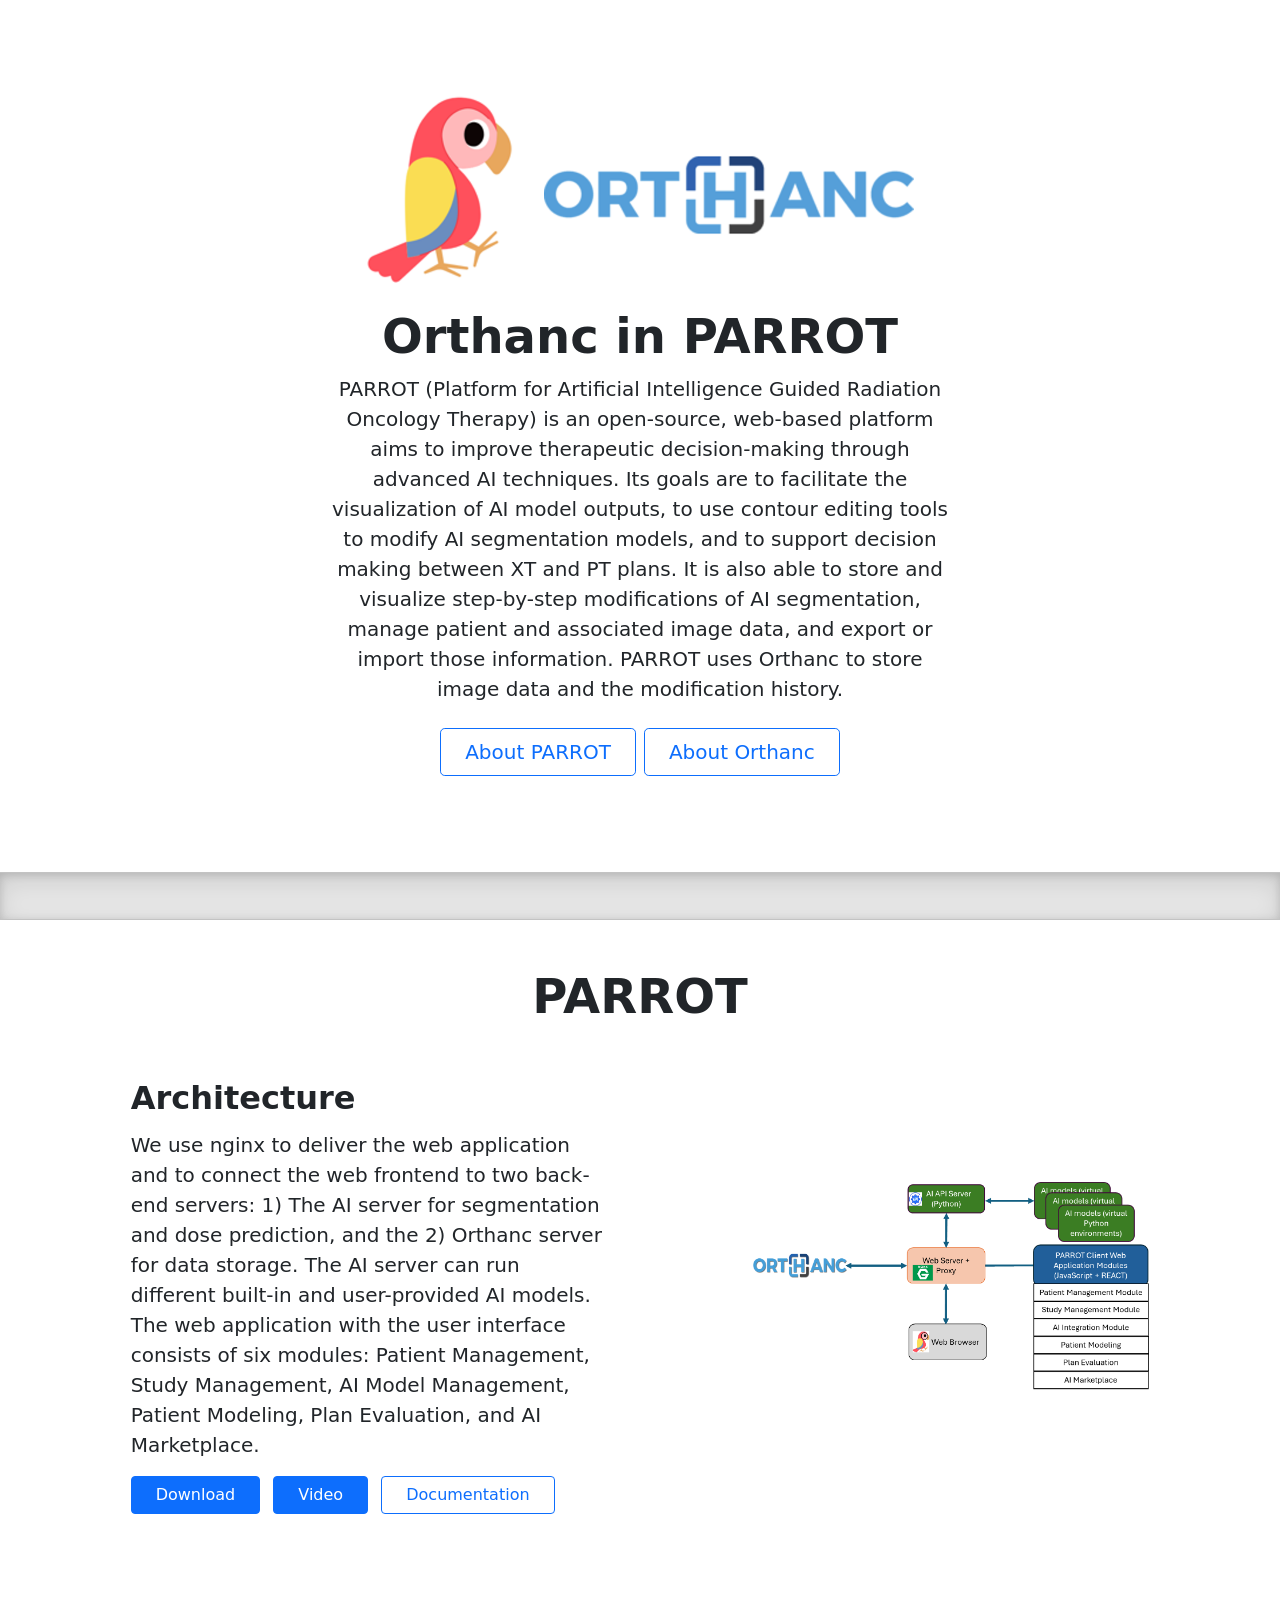
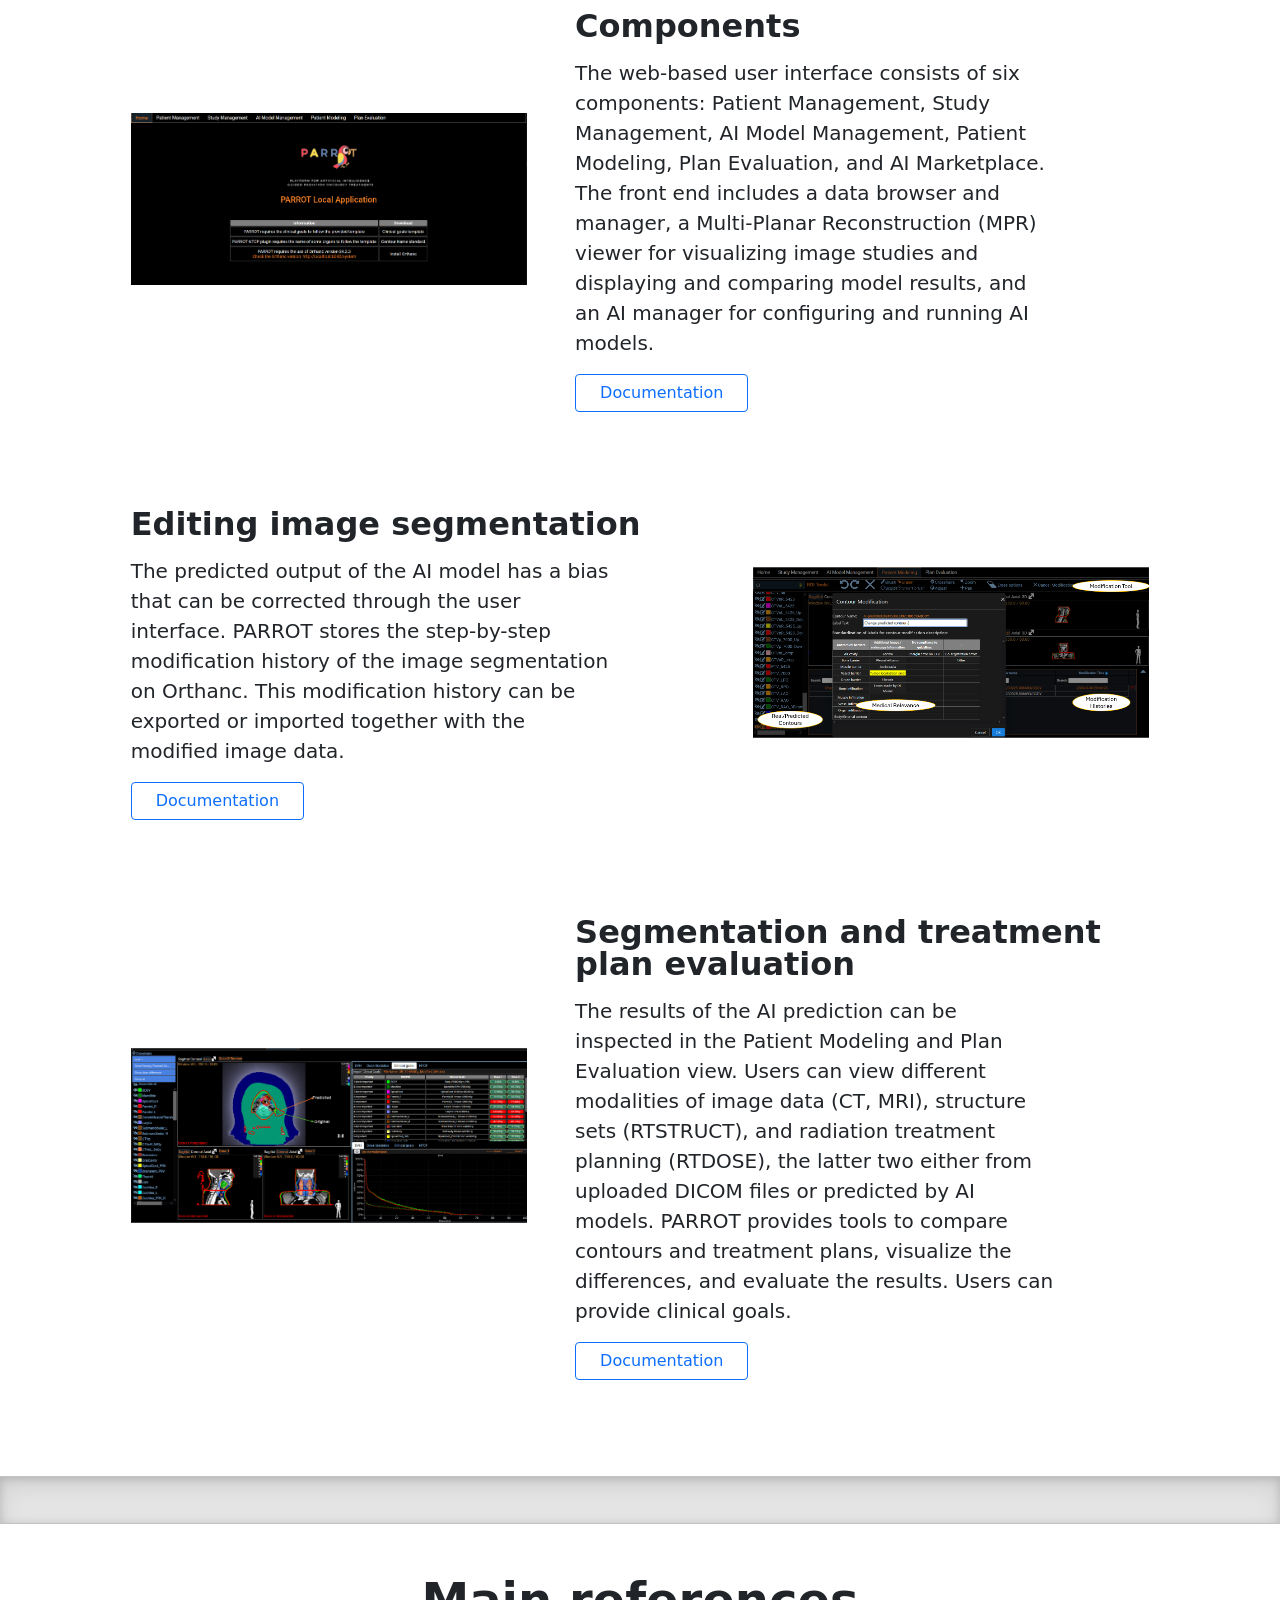
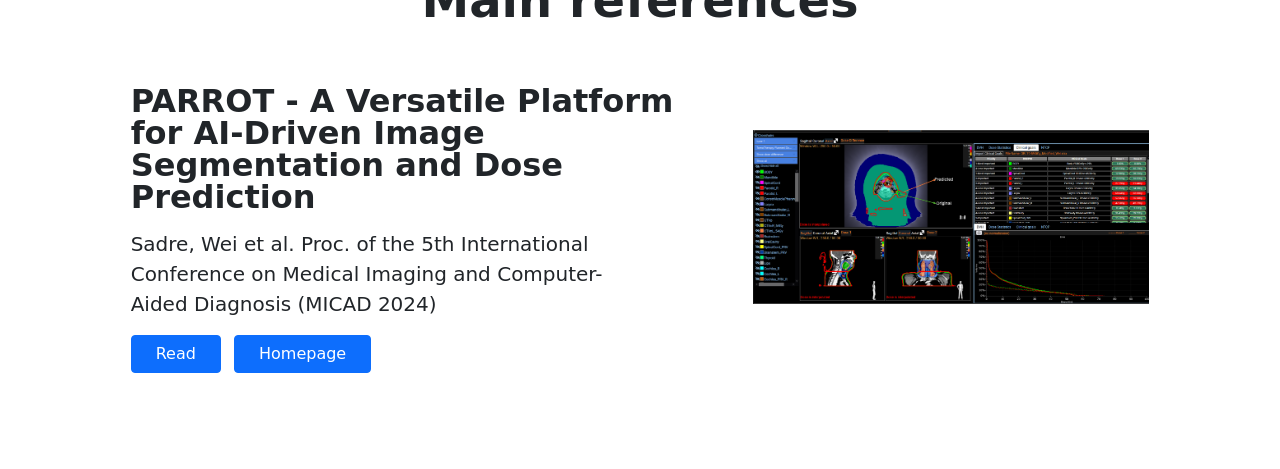
<file: parrotOrthanc.html>
<!-- https://getbootstrap.com/docs/5.0/examples/heroes/ -->

<!DOCTYPE html>
<html lang="en">
  <head>
    <meta charset="utf-8" />
    <meta name="viewport" content="width=device-width, initial-scale=1" />
    <meta name="author" content="Wei Zhao" />
    <meta name="theme-color" content="#7952b3" />

    <title>Orthanc and PARROT</title>

    <link href="css/bootstrap.min.css" rel="stylesheet" />
    <link rel="icon" href="images/Orthanc.ico" />
    <link href="css/heroes.css" rel="stylesheet" />
  </head>

  <body>
    <main>
      <div class="px-4 py-5 my-5 text-center">
        <img
          class="d-block mx-auto mb-4 img-fluid"
          src="images/parrot/parrotOrthanc.png"
          alt="parrot orthanc logo"
          width="550"
          height="280"
        />
        <h1 class="display-5 fw-bold">Orthanc in PARROT</h1>
        <div class="col-lg-6 mx-auto">
          <p class="lead mb-4">PARROT (Platform for Artificial Intelligence Guided Radiation Oncology Therapy) is an open-source, web-based platform aims to improve therapeutic decision-making through advanced AI techniques. Its goals are to facilitate the visualization of AI model outputs, to use contour editing tools to modify AI segmentation models, and to support decision making between XT and PT plans. It is also able to store and visualize step-by-step modifications of AI segmentation, manage patient and associated image data, and export or import those information. PARROT uses Orthanc to store image data and the modification history.</p>
          <div class="d-grid gap-2 d-sm-flex justify-content-sm-center">
            <a
              href="https://huggingface.co/spaces/AI4MIRO/parrot.ai"
              target="_blank"
              type="button"
              class="btn btn-outline-primary btn-lg px-4 gap-3"
              >About PARROT</a
            >
            <a
              href="https://orthanc.uclouvain.be/"
              target="_blank"
              type="button"
              class="btn btn-outline-primary btn-lg px-4 gap-3"
              >About Orthanc</a
            >
          </div>
        </div>
      </div>

      <div class="b-example-divider"></div>

      <div class="container col-xl-10 col-xxl-8 px-4 py-5">
        <a name="references"></a>
        <h1 class="display-5 fw-bold text-center">PARROT</h1>
        <div class="row align-items-center g-lg-5 py-5">
          <div class="col-lg-7 text-center text-lg-start">
            <h2 class="fw-bold lh-1 mb-3">Architecture</h2>
            <p class="fs-5 col-lg-10">We use nginx to deliver the web application and to connect the web frontend to two back-end servers: 1) The AI server for segmentation and dose prediction, and the 2) Orthanc server for data storage. The AI server can run different built-in and user-provided AI models. The web application with the user interface consists of six modules: Patient Management, Study Management, AI Model Management, Patient Modeling, Plan Evaluation, and AI Marketplace.</p>
            <a href="https://huggingface.co/spaces/AI4MIRO/parrot.ai" target="_blank" type="button" class="btn btn-primary px-4 me-md-2">Download</a>
            <a href="https://youtu.be/1YO3PYhbvzs" target="_blank" type="button" class="btn btn-primary px-4 me-md-2">Video</a>
            <a href="https://ai4miro-parrot-ai.static.hf.space/documentation.html#" target="_blank" type="button" class="btn btn-outline-primary px-4 me-md-2">Documentation</a>
          </div>
          <div class="col-md-10 mx-auto col-lg-5">
            <a target="_blank">
              <img class="d-block mx-auto mb-4 img-fluid" src="images/parrot/parrot_architecture.png">
            </a>
          </div>
        </div>
        <div class="row align-items-center g-lg-5 py-5">
          <div class="col-md-10 mx-auto col-lg-5">
            <a target="_blank">
              <img class="d-block mx-auto mb-4 img-fluid" src="images/parrot/parrot.png">
            </a>
          </div>
          <div class="col-lg-7 text-center text-lg-start">
            <h2 class="fw-bold lh-1 mb-3">Components</h2>
            <p class="fs-5 col-lg-10">The web-based user interface consists of six components: Patient Management, Study Management, AI Model Management, Patient Modeling, Plan Evaluation, and AI Marketplace. The front end includes a data browser and manager, a Multi-Planar Reconstruction (MPR) viewer for visualizing image studies and displaying and comparing model results, and an AI manager for configuring and running AI models.</p>
            <a href="https://ai4miro-parrot-ai.static.hf.space/documentation.html#" target="_blank" type="button" class="btn btn-outline-primary px-4 me-md-2">Documentation</a>
          </div>
        </div>

        <div class="row align-items-center g-lg-5 py-5">
          <div class="col-lg-7 text-center text-lg-start">
            <h2 class="fw-bold lh-1 mb-3">Editing image segmentation</h2>
            <p class="fs-5 col-lg-10">The predicted output of the AI model has a bias that can be corrected through the user interface. PARROT stores the step-by-step modification history of the image segmentation on Orthanc. This modification history can be exported or imported together with the modified image data.</p>
            <a href="https://ai4miro-parrot-ai.static.hf.space/documentation.html#" target="_blank" type="button" class="btn btn-outline-primary px-4 me-md-2">Documentation</a>
          </div>
          <div class="col-md-10 mx-auto col-lg-5">
            <a target="_blank">
              <img class="d-block mx-auto mb-4 img-fluid" src="images/parrot/parrot_modificationSegmentation.png">
            </a>
          </div>
        </div>
        <div class="row align-items-center g-lg-5 py-5">
          <div class="col-md-10 mx-auto col-lg-5">
            <a target="_blank">
              <img class="d-block mx-auto mb-4 img-fluid" src="images/parrot/parrot_planEvaluation.png">
            </a>
          </div>
          <div class="col-lg-7 text-center text-lg-start">
            <h2 class="fw-bold lh-1 mb-3">Segmentation and treatment plan evaluation</h2>
            <p class="fs-5 col-lg-10">The results of the AI prediction can be inspected in the Patient Modeling and Plan Evaluation view. Users can view different modalities of image data (CT, MRI), structure sets (RTSTRUCT), and radiation treatment planning (RTDOSE), the latter two either from uploaded DICOM files or predicted by AI models. PARROT provides tools to compare contours and treatment plans, visualize the differences, and evaluate the results. Users can provide clinical goals.</p>
            <a href="https://ai4miro-parrot-ai.static.hf.space/documentation.html#" target="_blank" type="button" class="btn btn-outline-primary px-4 me-md-2">Documentation</a>
          </div>
        </div>
      </div>
      <div class="b-example-divider"></div>
      <div class="container col-xl-10 col-xxl-8 px-4 py-5">
        <a name="references"></a>
        <h1 class="display-5 fw-bold text-center">Main references</h1>
        <div class="row align-items-center g-lg-5 py-5">
          <div class="col-lg-7 text-center text-lg-start">
            <h2 class="fw-bold lh-1 mb-3">PARROT - A Versatile Platform for AI-Driven Image Segmentation and Dose Prediction</h2>
            <p class="fs-5 col-lg-10">Sadre, Wei et al. Proc. of the 5th International Conference on Medical Imaging and Computer-Aided Diagnosis (MICAD 2024)</p>
            <a href="https://dial.uclouvain.be/pr/boreal/object/boreal:291340" target="_blank" type="button" class="btn btn-primary px-4 me-md-2">Read</a>
            <a href="https://huggingface.co/spaces/AI4MIRO/parrot.ai" target="_blank" type="button" class="btn btn-primary px-4 me-md-2">Homepage</a>
          </div>
          <div class="col-md-10 mx-auto col-lg-5">
            <a target="_blank">
              <img class="d-block mx-auto mb-4 img-fluid" src="images/parrot/parrot_planEvaluation.png">
            </a>
          </div>
        </div>
      </div>
    <script src="bootstrap.bundle.min.js" crossorigin="anonymous"></script>
  </body>
</html>
</file>
<file: css/heroes.css>
.b-example-divider {
  height: 3rem;
  background-color: rgba(0, 0, 0, 0.1);
  border: solid rgba(0, 0, 0, 0.15);
  border-width: 1px 0;
  box-shadow: inset 0 0.5em 1.5em rgba(0, 0, 0, 0.1),
    inset 0 0.125em 0.5em rgba(0, 0, 0, 0.15);
}

@media (min-width: 992px) {
  .rounded-lg-3 {
    border-radius: 0.3rem;
  }
}
</file>
